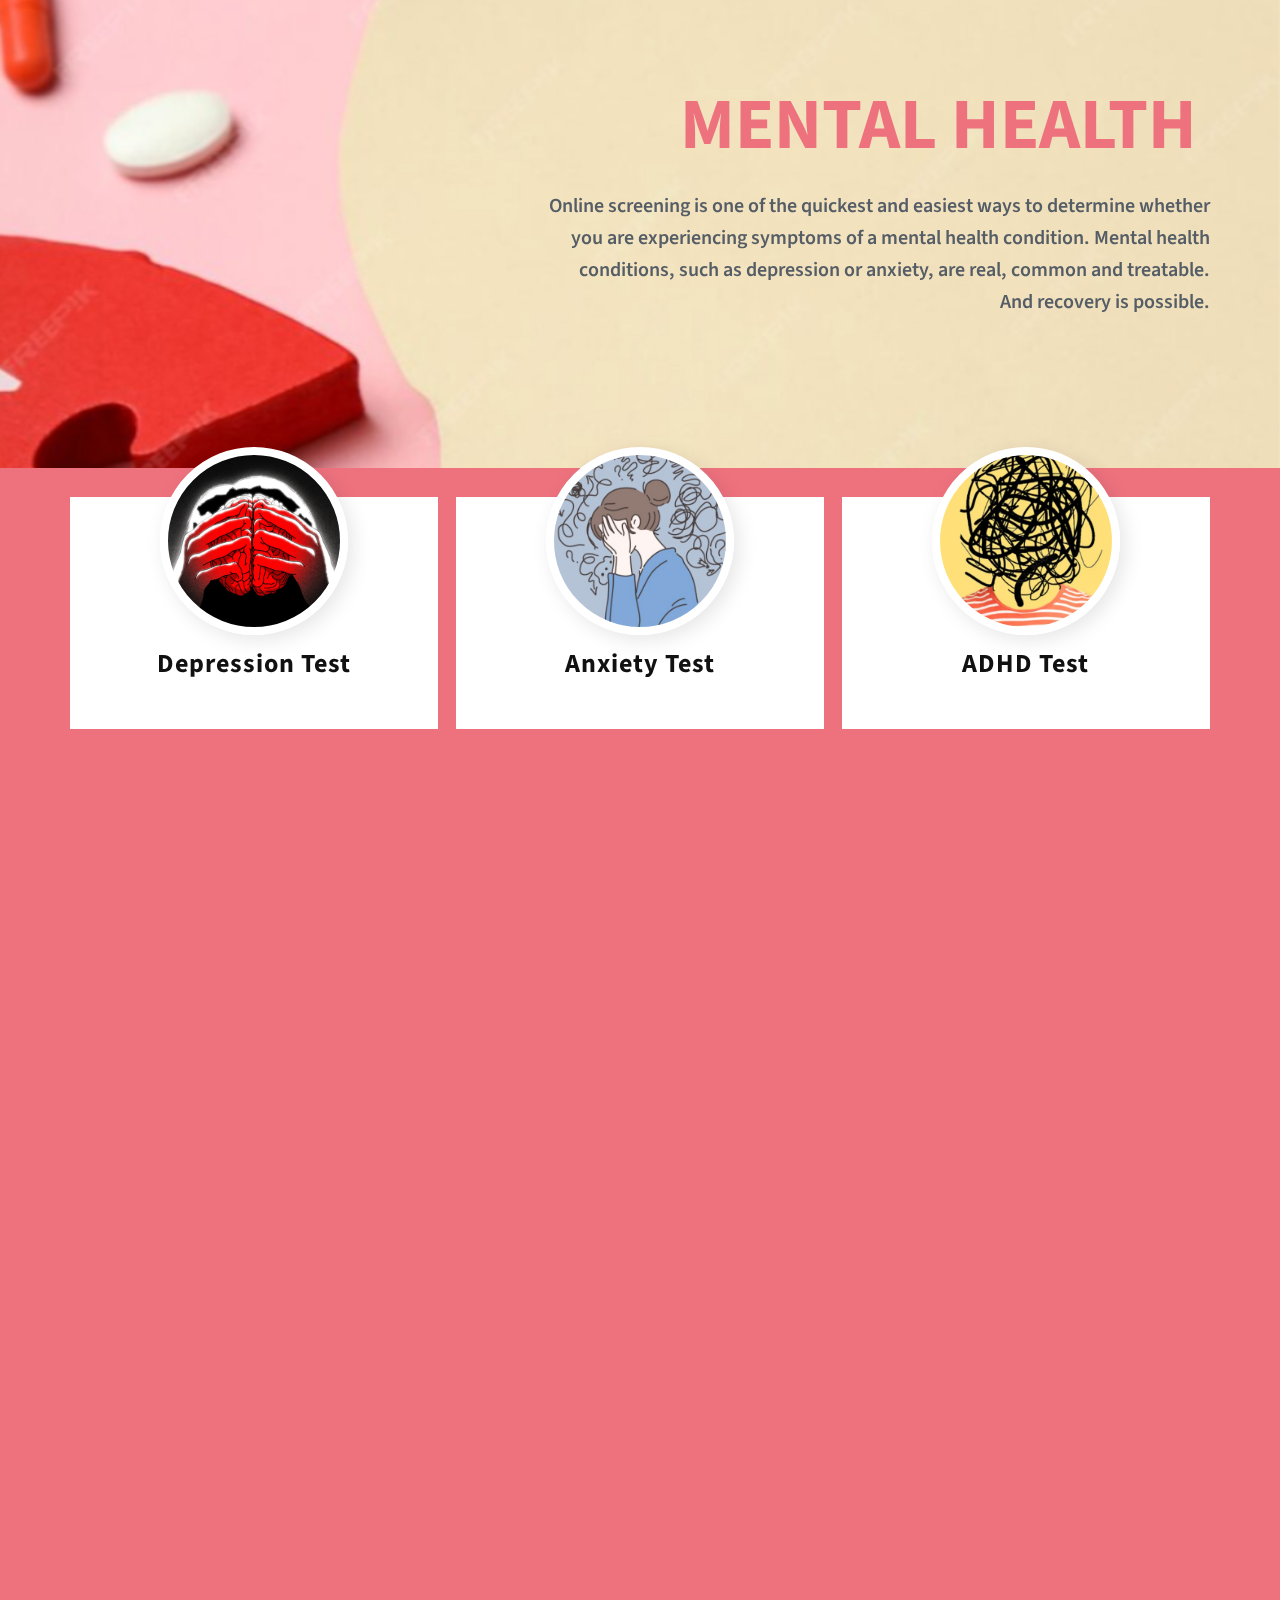
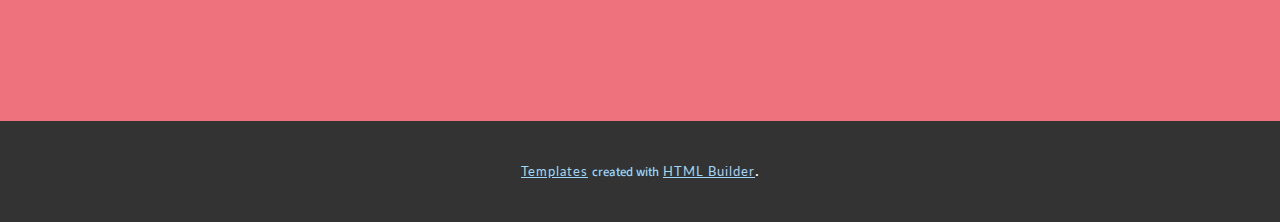
<file: static/assets/index.html>
<!DOCTYPE html>
<html style="font-size: 16px;" lang="en"><head>
    <meta name="viewport" content="width=device-width, initial-scale=1.0">
    <meta charset="utf-8">
    <meta name="keywords" content="Health &amp;amp; Wellness, ​Habits of Super-Healthy People, ​Health &amp;amp; Fitness, ​Wellness Strategies, ​Build Healthy Eating Habits">
    <meta name="description" content="">
    <title>Home</title>
    <link rel="stylesheet" href="nicepage.css" media="screen">
<link rel="stylesheet" href="Home.css" media="screen">
    <script class="u-script" type="text/javascript" src="jquery.js" defer=""></script>
    <script class="u-script" type="text/javascript" src="nicepage.js" defer=""></script>
    <meta name="generator" content="Nicepage 5.21.3, nicepage.com">
    <link id="u-theme-google-font" rel="stylesheet" href="https://fonts.googleapis.com/css?family=Source+Sans+Pro:200,200i,300,300i,400,400i,600,600i,700,700i,900,900i|Lato:100,100i,300,300i,400,400i,700,700i,900,900i">
    <link id="u-page-google-font" rel="stylesheet" href="https://fonts.googleapis.com/css?family=Montserrat:100,100i,200,200i,300,300i,400,400i,500,500i,600,600i,700,700i,800,800i,900,900i">





    <script type="application/ld+json">{
		"@context": "http://schema.org",
		"@type": "Organization",
		"name": ""
}</script>
    <meta name="theme-color" content="#047bcd">
    <meta property="og:title" content="Home">
    <meta property="og:type" content="website">
  <meta data-intl-tel-input-cdn-path="intlTelInput/"></head>
  <body data-home-page="Home.html" data-home-page-title="Home" data-path-to-root="./" data-include-products="false" class="u-body u-xl-mode" data-lang="en">
    <section class="u-align-right u-clearfix u-image u-section-1" id="sec-5025" data-image-width="1014" data-image-height="1512">
      <div class="u-clearfix u-sheet u-sheet-1">
        <h1 class="u-align-right u-text u-text-custom-color-1 u-text-default u-title u-text-1" data-animation-name="customAnimationIn" data-animation-duration="1500">Mental Health&nbsp;<br>
        </h1>
        <p class="u-align-right u-text u-text-palette-5-dark-2 u-text-2" data-animation-name="customAnimationIn" data-animation-duration="1500" data-animation-delay="250"> Online screening is one of the quickest and easiest ways to determine whether you are experiencing symptoms of a mental health condition. Mental health conditions, such as depression or anxiety, are real, common and treatable. And recovery is possible.</p>
        <a href="https://www.cdc.gov/mentalhealth/learn/index.htm#:~:text=Mental%20health%20includes%20our%20emotional,others%2C%20and%20make%20healthy%20choices.&amp;text=Mental%20health%20is%20important%20at,childhood%20and%20adolescence%20through%20adulthood." class="u-active-custom-color-1 u-align-right u-border-none u-btn u-btn-round u-button-style u-custom-color-1 u-hover-black u-radius-50 u-text-active-white u-text-hover-white u-btn-1" data-animation-name="customAnimationIn" data-animation-duration="1500" data-animation-delay="750" target="_blank">learn more</a>
      </div>
    </section>
    <section class="u-align-left u-clearfix u-container-align-center u-custom-color-1 u-section-2" id="carousel_17af">
      <div class="u-clearfix u-sheet u-valign-top u-sheet-1">
        <div class="u-expanded-width u-list u-list-1">
          <div class="u-repeater u-repeater-1">
            <div class="u-align-center u-container-style u-list-item u-repeater-item u-white u-list-item-1" data-animation-name="customAnimationIn" data-animation-duration="1500" data-animation-delay="0">
              <div class="u-container-layout u-similar-container u-container-layout-1">
                <div alt="" class="u-border-8 u-border-white u-image u-image-circle u-image-1" data-image-width="530" data-image-height="470" data-animation-name="customAnimationIn" data-animation-duration="1500" data-animation-delay="500"></div>
                <h4 class="u-align-center u-text u-text-default u-text-1" data-animation-name="customAnimationIn" data-animation-duration="1500" data-animation-delay="500">Depression Test</h4>
              </div>
            </div>
            <div class="u-align-center u-container-align-center-lg u-container-align-center-xl u-container-style u-list-item u-repeater-item u-video-cover u-white u-list-item-2" data-animation-name="customAnimationIn" data-animation-duration="1500" data-animation-delay="0">
              <div class="u-container-layout u-similar-container u-container-layout-2">
                <div alt="" class="u-border-8 u-border-white u-image u-image-circle u-image-2" data-image-width="432" data-image-height="422" data-animation-name="customAnimationIn" data-animation-duration="1500" data-animation-delay="500"></div>
                <h4 class="u-align-center u-text u-text-default u-text-2" data-animation-name="customAnimationIn" data-animation-duration="1500" data-animation-delay="500">Anxiety Test</h4>
              </div>
            </div>
            <div class="u-align-center u-container-style u-list-item u-repeater-item u-video-cover u-white u-list-item-3" data-animation-name="customAnimationIn" data-animation-duration="1500" data-animation-delay="0">
              <div class="u-container-layout u-similar-container u-container-layout-3">
                <div alt="" class="u-border-8 u-border-white u-image u-image-circle u-image-3" data-image-width="458" data-image-height="484" data-animation-name="customAnimationIn" data-animation-duration="1500" data-animation-delay="500"></div>
                <h4 class="u-align-center u-text u-text-default u-text-3" data-animation-name="customAnimationIn" data-animation-duration="1500" data-animation-delay="500">ADHD Test</h4>
              </div>
            </div>
          </div>
        </div>
      </div>
    </section>
    <section class="u-align-center u-clearfix u-container-align-center-lg u-container-align-center-md u-container-align-center-sm u-container-align-center-xl u-container-align-left-xs u-custom-color-1 u-section-3" id="carousel_557a">
      <div class="u-clearfix u-sheet u-sheet-1">
        <h2 class="u-align-center-lg u-align-center-md u-align-center-sm u-align-center-xl u-align-left-xs u-text u-text-1" data-animation-name="customAnimationIn" data-animation-duration="1000">More information about Mental Illness Tests</h2>
        <div class="u-expanded-width u-list u-list-1">
          <div class="u-repeater u-repeater-1">
            <div class="u-align-left u-container-style u-list-item u-repeater-item u-shape-rectangle u-list-item-1" data-animation-name="customAnimationIn" data-animation-duration="1500" data-animation-delay="250" data-animation-direction="Up">
              <div class="u-container-layout u-similar-container u-container-layout-1">
                <h3 class="u-text u-text-body-alt-color u-text-2" data-animation-name="customAnimationIn" data-animation-duration="1500" data-animation-delay="750">01</h3>
                <h5 class="u-custom-font u-font-montserrat u-text u-text-body-alt-color u-text-3" data-animation-name="customAnimationIn" data-animation-duration="1500" data-animation-delay="750">Depression</h5>
                <p class="u-text u-text-body-alt-color u-text-4"> Depression (major depressive disorder) is&nbsp;<b>a common and serious medical illness that negatively affects how you feel, the way you think and how you act</b>. Fortunately, it is also treatable. Depression causes feelings of sadness and/or a loss of interest in activities you once enjoyed.
                </p>
              </div>
            </div>
            <div class="u-align-left u-container-style u-list-item u-repeater-item u-shape-rectangle u-list-item-2" data-animation-name="customAnimationIn" data-animation-duration="1500" data-animation-delay="250" data-animation-direction="Up">
              <div class="u-container-layout u-similar-container u-container-layout-2">
                <h3 class="u-text u-text-body-alt-color u-text-5" data-animation-name="customAnimationIn" data-animation-duration="1500" data-animation-delay="750">02</h3>
                <h5 class="u-custom-font u-font-montserrat u-text u-text-body-alt-color u-text-6" data-animation-name="customAnimationIn" data-animation-duration="1500" data-animation-delay="750">Anxiety</h5>
                <p class="u-text u-text-body-alt-color u-text-7"> Anxiety is&nbsp;<b>a normal reaction to stress</b>. Mild levels of anxiety can be beneficial in some situations. It can alert us to dangers and help us prepare and pay attention. Anxiety disorders differ from normal feelings of nervousness or anxiousness and involve excessive fear or anxiety.
                </p>
              </div>
            </div>
            <div class="u-align-left u-container-style u-list-item u-repeater-item u-shape-rectangle u-list-item-3" data-animation-name="customAnimationIn" data-animation-duration="1500" data-animation-delay="250" data-animation-direction="Up">
              <div class="u-container-layout u-similar-container u-container-layout-3">
                <h3 class="u-text u-text-body-alt-color u-text-8" data-animation-name="customAnimationIn" data-animation-duration="1500" data-animation-delay="750">03</h3>
                <h5 class="u-custom-font u-font-montserrat u-text u-text-body-alt-color u-text-9" data-animation-name="customAnimationIn" data-animation-duration="1500" data-animation-delay="750">ADHD</h5>
                <p class="u-text u-text-body-alt-color u-text-10"> People with ADHD&nbsp;<b>may have trouble paying attention, controlling impulsive behaviors (may act without thinking about what the result will be), or be overly active</b>. Although ADHD can't be cured, it can be successfully managed and some symptoms may improve as the child ages.
                </p>
              </div>
            </div>
          </div>
        </div>
      </div>
    </section>




    <section class="u-backlink u-clearfix u-grey-80">
      <a class="u-link" href="https://nicepage.com/templates" target="_blank">
        <span>Templates</span>
      </a>
      <p class="u-text">
        <span>created with</span>
      </p>
      <a class="u-link" href="https://nicepage.com/html-website-builder" target="_blank">
        <span>HTML Builder</span>
      </a>.
    </section>

</body></html>
</file>
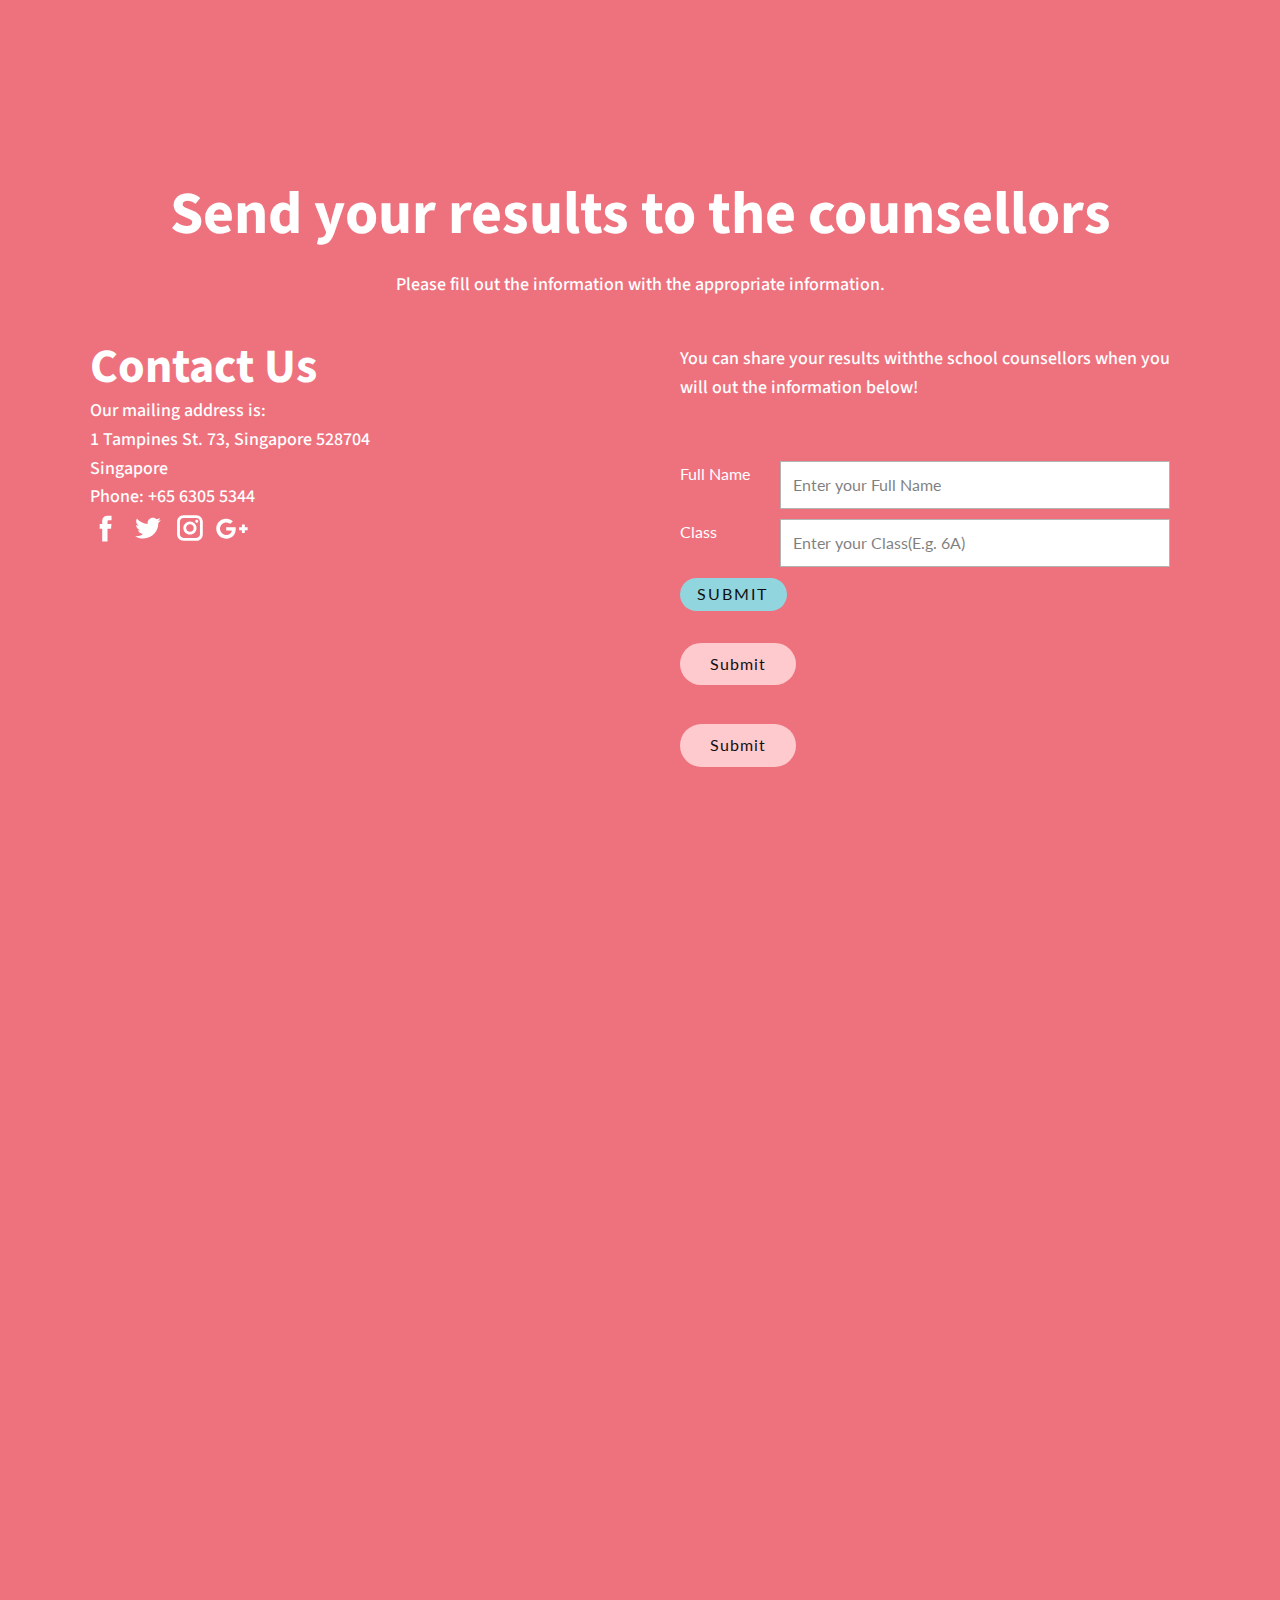
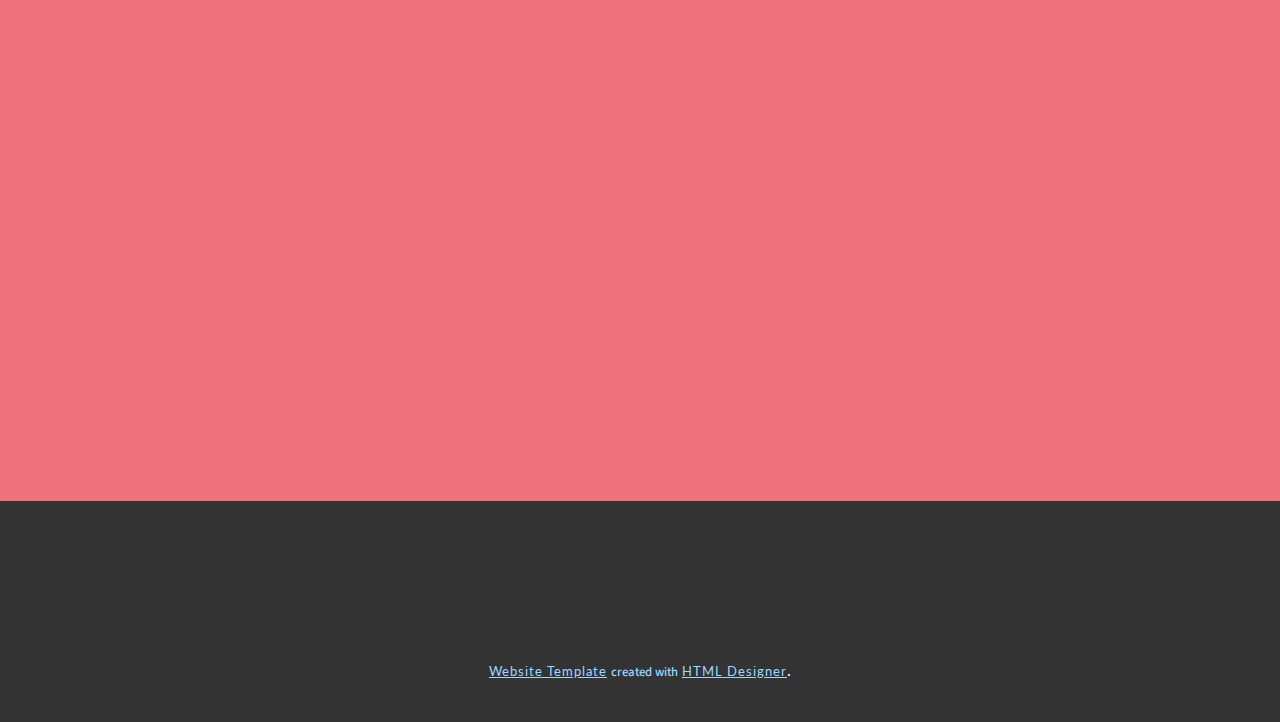
<file: static/assets/email.html>
<!DOCTYPE html>
<html style="font-size: 16px;" lang="en"><head>
    <meta name="viewport" content="width=device-width, initial-scale=1.0">
    <meta charset="utf-8">
    <meta name="keywords" content="Depression Quiz Through UWCSEA">
    <meta name="description" content="">
    <title>email</title>
    <link rel="stylesheet" href="nicepage.css" media="screen">
<link rel="stylesheet" href="email.css" media="screen">
    <script class="u-script" type="text/javascript" src="jquery.js" defer=""></script>
    <script class="u-script" type="text/javascript" src="nicepage.js" defer=""></script>
    <meta name="generator" content="Nicepage 5.21.3, nicepage.com">
    <meta name="referrer" content="origin">
    <link id="u-theme-google-font" rel="stylesheet" href="https://fonts.googleapis.com/css?family=Source+Sans+Pro:200,200i,300,300i,400,400i,600,600i,700,700i,900,900i|Lato:100,100i,300,300i,400,400i,700,700i,900,900i">
    
    
    
    
    
    <script type="application/ld+json">{
		"@context": "http://schema.org",
		"@type": "Organization",
		"name": ""
}</script>
    <meta name="theme-color" content="#047bcd">
    <meta property="og:title" content="email">
    <meta property="og:type" content="website">
  <meta data-intl-tel-input-cdn-path="intlTelInput/"></head>
  <body data-path-to-root="./" data-include-products="false" class="u-body u-xl-mode" data-lang="en"><header class="u-clearfix u-custom-color-1 u-header u-header" id="sec-d062"><div class="u-clearfix u-sheet u-sheet-1"></div></header>
    <section class="u-align-center u-clearfix u-custom-color-1 u-section-1" id="sec-1393">
      <div class="u-clearfix u-sheet u-sheet-1">
        <h1 class="u-text u-text-default u-text-1">Send your results to the counsellors</h1>
        <p class="u-text u-text-body-alt-color u-text-2">Please fill out the information with the ​appropriate&nbsp;information.</p>
      </div>
    </section>
    <section class="u-clearfix u-custom-color-1 u-section-2" id="sec-acf6">
      <div class="u-clearfix u-sheet u-sheet-1">
        <div class="data-layout-selected u-clearfix u-expanded-width u-layout-wrap u-layout-wrap-1">
          <div class="u-layout">
            <div class="u-layout-row">
              <div class="u-size-27-lg u-size-27-md u-size-27-sm u-size-27-xs u-size-30-xl">
                <div class="u-layout-col">
                  <div class="u-container-style u-layout-cell u-left-cell u-size-60 u-layout-cell-1">
                    <div class="u-container-layout u-container-layout-1">
                      <h2 class="u-text u-text-1">Contact Us</h2>
                      <p class="u-text u-text-white u-text-2">Our mailing address is: <br>1 Tampines St. 73, Singapore 528704<br>Singapore<br>Phone: +65 6305 5344
                      </p>
                      <div class="u-social-icons u-spacing-10 u-social-icons-1">
                        <a class="u-social-url" target="_blank" href="https://www.facebook.com/uwcsoutheastasia/" title="Facebook"><span class="u-icon u-icon-circle u-social-facebook u-social-icon u-icon-1">
                        <svg class="u-svg-link" preserveAspectRatio="xMidYMin slice" viewBox="0 0 112.2 112.2" style="width: 32px;"><use xmlns:xlink="http://www.w3.org/1999/xlink" xlink:href="#svg-511d"></use></svg>
                        <svg x="0px" y="0px" viewBox="0 0 112.2 112.2" enable-background="new 0 0 112.2 112.2" xml:space="preserve" id="svg-511d" class="u-svg-content"><path d="M75.5,28.8H65.4c-1.5,0-4,0.9-4,4.3v9.4h13.9l-1.5,15.8H61.4v45.1H42.8V58.3h-8.8V42.4h8.8V32.2 c0-7.4,3.4-18.8,18.8-18.8h13.8v15.4H75.5z"></path></svg>
                      </span>
                        </a>
                        <a class="u-social-url" target="_blank" href="https://twitter.com/UWCSEA/status/1452568205642326017" title="Twitter"><span class="u-icon u-icon-circle u-social-icon u-social-twitter u-icon-2">
                        <svg class="u-svg-link" preserveAspectRatio="xMidYMin slice" viewBox="0 0 112.2 112.2" style="width: 32px;"><use xmlns:xlink="http://www.w3.org/1999/xlink" xlink:href="#svg-f3a7"></use></svg>
                        <svg x="0px" y="0px" viewBox="0 0 112.2 112.2" enable-background="new 0 0 112.2 112.2" xml:space="preserve" id="svg-f3a7" class="u-svg-content"><path d="M92.2,38.2c0,0.8,0,1.6,0,2.3c0,24.3-18.6,52.4-52.6,52.4c-10.6,0.1-20.2-2.9-28.5-8.2 c1.4,0.2,2.9,0.2,4.4,0.2c8.7,0,16.7-2.9,23-7.9c-8.1-0.2-14.9-5.5-17.3-12.8c1.1,0.2,2.4,0.2,3.4,0.2c1.6,0,3.3-0.2,4.8-0.7 c-8.4-1.6-14.9-9.2-14.9-18c0-0.2,0-0.2,0-0.2c2.5,1.4,5.4,2.2,8.4,2.3c-5-3.3-8.3-8.9-8.3-15.4c0-3.4,1-6.5,2.5-9.2 c9.1,11.1,22.7,18.5,38,19.2c-0.2-1.4-0.4-2.8-0.4-4.3c0.1-10,8.3-18.2,18.5-18.2c5.4,0,10.1,2.2,13.5,5.7c4.3-0.8,8.1-2.3,11.7-4.5 c-1.4,4.3-4.3,7.9-8.1,10.1c3.7-0.4,7.3-1.4,10.6-2.9C98.9,32.3,95.7,35.5,92.2,38.2z"></path></svg>
                      </span>
                        </a>
                        <a class="u-social-url" target="_blank" href="https://www.instagram.com/uwcsea_east/" title="Instagram"><span class="u-icon u-icon-circle u-social-icon u-social-instagram u-icon-3">
                        <svg class="u-svg-link" preserveAspectRatio="xMidYMin slice" viewBox="0 0 112.2 112.2" style="width: 32px;"><use xmlns:xlink="http://www.w3.org/1999/xlink" xlink:href="#svg-9be7"></use></svg>
                        <svg x="0px" y="0px" viewBox="0 0 112.2 112.2" enable-background="new 0 0 112.2 112.2" xml:space="preserve" id="svg-9be7" class="u-svg-content"><path d="M55.9,32.9c-12.8,0-23.2,10.4-23.2,23.2s10.4,23.2,23.2,23.2s23.2-10.4,23.2-23.2S68.7,32.9,55.9,32.9z M55.9,69.4c-7.4,0-13.3-6-13.3-13.3c-0.1-7.4,6-13.3,13.3-13.3s13.3,6,13.3,13.3C69.3,63.5,63.3,69.4,55.9,69.4z"></path><path d="M79.7,26.8c-3,0-5.4,2.5-5.4,5.4s2.5,5.4,5.4,5.4c3,0,5.4-2.5,5.4-5.4S82.7,26.8,79.7,26.8z"></path><path d="M78.2,11H33.5C21,11,10.8,21.3,10.8,33.7v44.7c0,12.6,10.2,22.8,22.7,22.8h44.7c12.6,0,22.7-10.2,22.7-22.7 V33.7C100.8,21.1,90.6,11,78.2,11z M91,78.4c0,7.1-5.8,12.8-12.8,12.8H33.5c-7.1,0-12.8-5.8-12.8-12.8V33.7 c0-7.1,5.8-12.8,12.8-12.8h44.7c7.1,0,12.8,5.8,12.8,12.8V78.4z"></path></svg>
                      </span>
                        </a>
                        <a class="u-social-url" target="_blank" href="https://www.uwcsea.edu.sg/" title="Google"><span class="u-icon u-icon-circle u-social-google u-social-icon u-icon-4">
                        <svg class="u-svg-link" preserveAspectRatio="xMidYMin slice" viewBox="0 0 112.2 112.2" style="width: 32px;"><use xmlns:xlink="http://www.w3.org/1999/xlink" xlink:href="#svg-85ef"></use></svg>
                        <svg x="0px" y="0px" viewBox="0 0 112.2 112.2" enable-background="new 0 0 112.2 112.2" xml:space="preserve" id="svg-85ef" class="u-svg-content"><path d="M62.2,81.6c-8.6,11.2-24.6,14.4-37.6,10C10.9,87,0.8,73.2,1,58.5c-0.8-18,15.2-34.6,33.1-34.9 c9.2-0.8,18.2,2.7,25,8.6c-2.9,3.1-5.7,6.2-8.9,9.2c-6.2-3.8-13.5-6.5-20.6-4C18.1,40.7,11,54.2,15.4,65.6 c3.5,11.8,17.8,18.3,29.2,13.2c5.8-2.1,9.7-7.4,11.3-13.2c-6.6-0.1-13.2,0-20.1-0.3c0-3.9,0-7.9,0-11.9c11.2,0,22.2,0,33.3,0 C69.9,63.4,68.3,73.9,62.2,81.6z M110.9,63.7c-3.4,0-6.6,0-10,0c0,3.4,0,6.6,0,10c-3.4,0-6.6,0-10,0c0-3.4,0-6.6,0-10 c-3.4,0-6.6,0-10,0c0-3.4,0-6.6,0-10c3.4,0,6.6,0,10,0c0-3.4,0-6.6,0.1-10c3.4,0,6.6,0,10,0c0,3.4,0,6.6,0,10c3.4,0,6.6,0,10,0 C110.9,56.9,110.9,60.3,110.9,63.7z"></path></svg>
                      </span>
                        </a>
                      </div>
                    </div>
                  </div>
                </div>
              </div>
              <div class="u-size-30-xl u-size-33-lg u-size-33-md u-size-33-sm u-size-33-xs">
                <div class="u-layout-col">
                  <div class="u-container-style u-layout-cell u-right-cell u-size-30 u-layout-cell-2">
                    <div class="u-container-layout u-valign-top u-container-layout-2">
                      <p class="u-text u-text-body-alt-color u-text-default u-text-3">You can share your results withthe school counsellors when you will out the information below!</p>
                    </div>
                  </div>
                  <div class="u-container-style u-layout-cell u-right-cell u-size-30 u-layout-cell-3">
                    <div class="u-container-layout u-valign-top u-container-layout-3">
                      <div class="u-form u-form-1">
                        <form action="https://forms.nicepagesrv.com/v2/form/process" class="u-clearfix u-form-spacing-10 u-form-vertical u-inner-form" style="padding: 10px" source="email" name="form-4">
                          <div class="u-form-group u-form-name u-label-left">
                            <label for="name-e2a4" class="u-label">Full Name</label>
                            <input type="text" placeholder="Enter your Full Name" id="name-e2a4" name="name" class="u-input u-input-rectangle" required="">
                          </div>
                          <div class="u-form-email u-form-group u-label-left">
                            <label for="email-e2a4" class="u-label">Class</label>
                            <input type="email" placeholder="Enter your Class(E.g. 6A)" id="email-e2a4" name="class" class="u-input u-input-rectangle" required="">
                          </div>
                          <div class="u-form-group u-form-submit">
                            <a href="#" class="u-btn u-btn-round u-btn-submit u-button-style u-palette-2-base u-radius-50 u-btn-1">Submit</a>
                            <input type="submit" value="submit" class="u-form-control-hidden">
                          </div>
                          <div class="u-form-send-message u-form-send-success"> Thank you! Your message has been sent. </div>
                          <div class="u-form-send-error u-form-send-message"> Unable to send your message. Please fix errors then try again. </div>
                          <input type="hidden" value="" name="recaptchaResponse">
                          <input type="hidden" name="formServices" value="96a41314-0f98-afc7-b192-11d5f9cfea0e">
                        </form>
                      </div>
                      <div class="u-expanded-width u-form u-form-2">
                        <form action="https://forms.nicepagesrv.com/v2/form/process" class="u-clearfix u-form-spacing-17 u-form-vertical u-inner-form" source="email" name="form" style="padding: 10px;">
                          <div class="u-align-left u-form-group u-form-submit">
                            <a href="#" class="u-border-none u-btn u-btn-round u-btn-submit u-button-style u-custom-color-2 u-radius-50 u-btn-2">Submit</a>
                            <input type="submit" value="submit" class="u-form-control-hidden">
                          </div>
                          <div class="u-form-send-message u-form-send-success"> Thank you! Your message has been sent. </div>
                          <div class="u-form-send-error u-form-send-message"> Unable to send your message. Please fix errors then try again. </div>
                          <input type="hidden" value="" name="recaptchaResponse">
                          <input type="hidden" name="formServices" value="96a41314-0f98-afc7-b192-11d5f9cfea0e">
                        </form>
                      </div>
                      <div class="u-expanded-width u-form u-form-3">
                        <form action="https://forms.nicepagesrv.com/v2/form/process" class="u-clearfix u-form-spacing-17 u-form-vertical u-inner-form" source="email" name="form" style="padding: 10px;">
                          <div class="u-align-left u-form-group u-form-submit">
                            <a href="#" class="u-border-none u-btn u-btn-round u-btn-submit u-button-style u-custom-color-2 u-radius-50 u-btn-3">Submit</a>
                            <input type="submit" value="submit" class="u-form-control-hidden">
                          </div>
                          <div class="u-form-send-message u-form-send-success"> Thank you! Your message has been sent. </div>
                          <div class="u-form-send-error u-form-send-message"> Unable to send your message. Please fix errors then try again. </div>
                          <input type="hidden" value="" name="recaptchaResponse">
                          <input type="hidden" name="formServices" value="96a41314-0f98-afc7-b192-11d5f9cfea0e">
                        </form>
                      </div>
                    </div>
                  </div>
                </div>
              </div>
            </div>
          </div>
        </div>
      </div>
    </section>
    <section class="u-clearfix u-custom-color-1 u-section-3" id="sec-a625">
      <div class="u-clearfix u-sheet u-sheet-1"></div>
    </section>
    
    
    
    <footer class="u-align-center u-clearfix u-footer u-grey-80 u-footer" id="sec-88ec"><div class="u-clearfix u-sheet u-sheet-1"></div></footer>
    <section class="u-backlink u-clearfix u-grey-80">
      <a class="u-link" href="https://nicepage.com/website-templates" target="_blank">
        <span>Website Template</span>
      </a>
      <p class="u-text">
        <span>created with</span>
      </p>
      <a class="u-link" href="https://nicepage.com/html-website-builder" target="_blank">
        <span>HTML Designer</span>
      </a>. 
    </section>
  
</body></html>
</file>
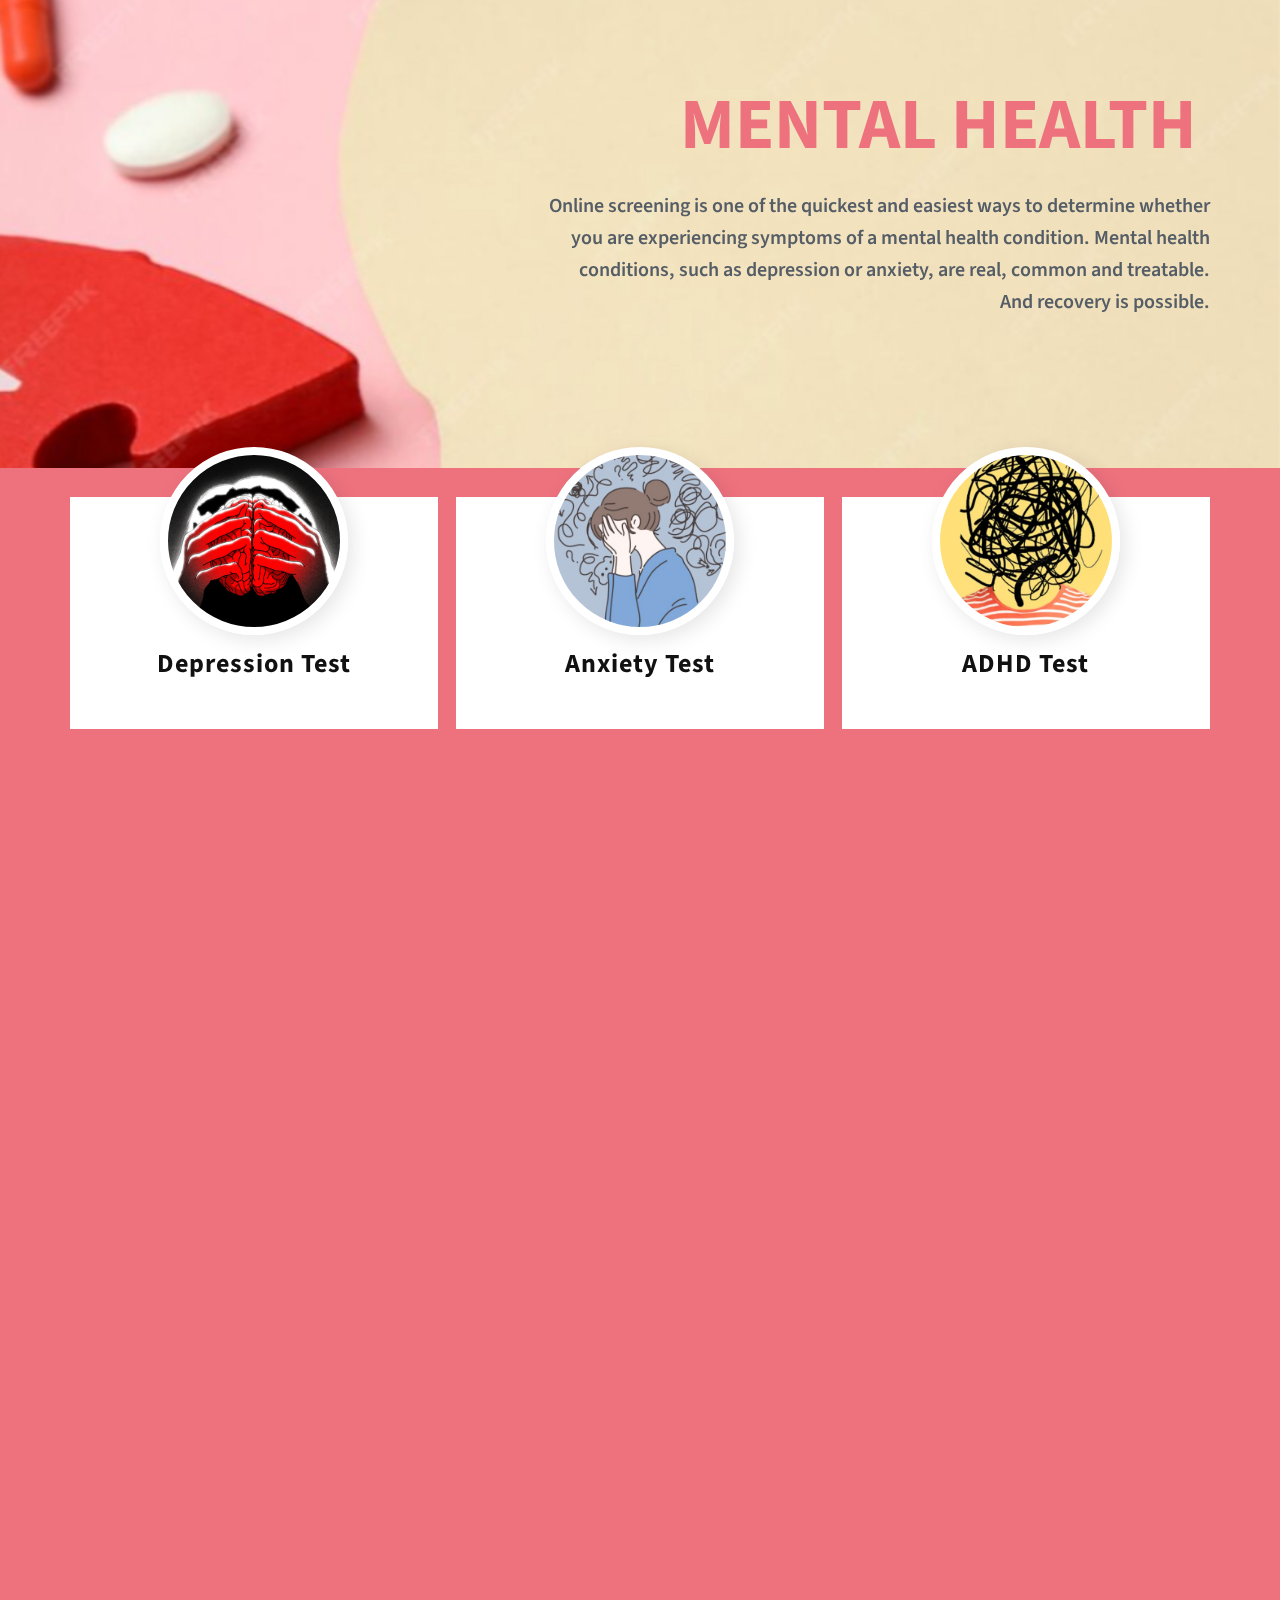
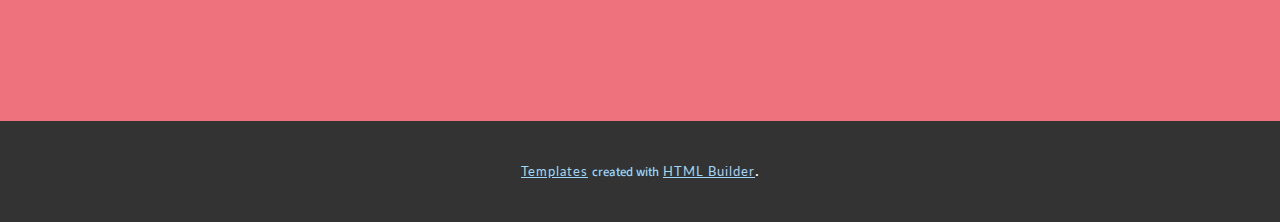
<file: static/assets/Home.html>
<!DOCTYPE html>
<html style="font-size: 16px;" lang="en"><head>
    <meta name="viewport" content="width=device-width, initial-scale=1.0">
    <meta charset="utf-8">
    <meta name="keywords" content="Health &amp;amp; Wellness, ​Habits of Super-Healthy People, ​Health &amp;amp; Fitness, ​Wellness Strategies, ​Build Healthy Eating Habits">
    <meta name="description" content="">
    <title>Home</title>
    <link rel="stylesheet" href="nicepage.css" media="screen">
<link rel="stylesheet" href="Home.css" media="screen">
    <script class="u-script" type="text/javascript" src="jquery.js" defer=""></script>
    <script class="u-script" type="text/javascript" src="nicepage.js" defer=""></script>
    <meta name="generator" content="Nicepage 5.21.3, nicepage.com">
    <link id="u-theme-google-font" rel="stylesheet" href="https://fonts.googleapis.com/css?family=Source+Sans+Pro:200,200i,300,300i,400,400i,600,600i,700,700i,900,900i|Lato:100,100i,300,300i,400,400i,700,700i,900,900i">
    <link id="u-page-google-font" rel="stylesheet" href="https://fonts.googleapis.com/css?family=Montserrat:100,100i,200,200i,300,300i,400,400i,500,500i,600,600i,700,700i,800,800i,900,900i">





    <script type="application/ld+json">{
		"@context": "http://schema.org",
		"@type": "Organization",
		"name": ""
}</script>
    <meta name="theme-color" content="#047bcd">
    <meta property="og:title" content="Home">
    <meta property="og:type" content="website">
  <meta data-intl-tel-input-cdn-path="intlTelInput/"></head>
  <body data-path-to-root="./" data-include-products="false" class="u-body u-xl-mode" data-lang="en">
    <section class="u-align-right u-clearfix u-image u-section-1" id="sec-5025" data-image-width="1014" data-image-height="1512">
      <div class="u-clearfix u-sheet u-sheet-1">
        <h1 class="u-align-right u-text u-text-custom-color-1 u-text-default u-title u-text-1" data-animation-name="customAnimationIn" data-animation-duration="1500">Mental Health&nbsp;<br>
        </h1>
        <p class="u-align-right u-text u-text-palette-5-dark-2 u-text-2" data-animation-name="customAnimationIn" data-animation-duration="1500" data-animation-delay="250"> Online screening is one of the quickest and easiest ways to determine whether you are experiencing symptoms of a mental health condition. Mental health conditions, such as depression or anxiety, are real, common and treatable. And recovery is possible.</p>
        <a href="https://www.cdc.gov/mentalhealth/learn/index.htm#:~:text=Mental%20health%20includes%20our%20emotional,others%2C%20and%20make%20healthy%20choices.&amp;text=Mental%20health%20is%20important%20at,childhood%20and%20adolescence%20through%20adulthood." class="u-active-custom-color-1 u-align-right u-border-none u-btn u-btn-round u-button-style u-custom-color-1 u-hover-black u-radius-50 u-text-active-white u-text-hover-white u-btn-1" data-animation-name="customAnimationIn" data-animation-duration="1500" data-animation-delay="750" target="_blank">learn more</a>
      </div>
    </section>
    <section class="u-align-left u-clearfix u-container-align-center u-custom-color-1 u-section-2" id="carousel_17af">
      <div class="u-clearfix u-sheet u-valign-top u-sheet-1">
        <div class="u-expanded-width u-list u-list-1">
          <div class="u-repeater u-repeater-1">
            <div class="u-align-center u-container-style u-list-item u-repeater-item u-white u-list-item-1" data-animation-name="customAnimationIn" data-animation-duration="1500" data-animation-delay="0">
              <div class="u-container-layout u-similar-container u-container-layout-1">
                <div alt="" class="u-border-8 u-border-white u-image u-image-circle u-image-1" data-image-width="530" data-image-height="470" data-animation-name="customAnimationIn" data-animation-duration="1500" data-animation-delay="500"></div>
                <h4 class="u-align-center u-text u-text-default u-text-1" data-animation-name="customAnimationIn" data-animation-duration="1500" data-animation-delay="500">Depression Test</h4>
              </div>
            </div>
            <div class="u-align-center u-container-align-center-lg u-container-align-center-xl u-container-style u-list-item u-repeater-item u-video-cover u-white u-list-item-2" data-animation-name="customAnimationIn" data-animation-duration="1500" data-animation-delay="0">
              <div class="u-container-layout u-similar-container u-container-layout-2">
                <div alt="" class="u-border-8 u-border-white u-image u-image-circle u-image-2" data-image-width="432" data-image-height="422" data-animation-name="customAnimationIn" data-animation-duration="1500" data-animation-delay="500"></div>
                <h4 class="u-align-center u-text u-text-default u-text-2" data-animation-name="customAnimationIn" data-animation-duration="1500" data-animation-delay="500">Anxiety Test</h4>
              </div>
            </div>
            <div class="u-align-center u-container-style u-list-item u-repeater-item u-video-cover u-white u-list-item-3" data-animation-name="customAnimationIn" data-animation-duration="1500" data-animation-delay="0">
              <div class="u-container-layout u-similar-container u-container-layout-3">
                <div alt="" class="u-border-8 u-border-white u-image u-image-circle u-image-3" data-image-width="458" data-image-height="484" data-animation-name="customAnimationIn" data-animation-duration="1500" data-animation-delay="500"></div>
                <h4 class="u-align-center u-text u-text-default u-text-3" data-animation-name="customAnimationIn" data-animation-duration="1500" data-animation-delay="500">ADHD Test</h4>
              </div>
            </div>
          </div>
        </div>
      </div>
    </section>
    <section class="u-align-center u-clearfix u-container-align-center-lg u-container-align-center-md u-container-align-center-sm u-container-align-center-xl u-container-align-left-xs u-custom-color-1 u-section-3" id="carousel_557a">
      <div class="u-clearfix u-sheet u-sheet-1">
        <h2 class="u-align-center-lg u-align-center-md u-align-center-sm u-align-center-xl u-align-left-xs u-text u-text-1" data-animation-name="customAnimationIn" data-animation-duration="1000">More information about Mental Illness Tests</h2>
        <div class="u-expanded-width u-list u-list-1">
          <div class="u-repeater u-repeater-1">
            <div class="u-align-left u-container-style u-list-item u-repeater-item u-shape-rectangle u-list-item-1" data-animation-name="customAnimationIn" data-animation-duration="1500" data-animation-delay="250" data-animation-direction="Up">
              <div class="u-container-layout u-similar-container u-container-layout-1">
                <h3 class="u-text u-text-body-alt-color u-text-2" data-animation-name="customAnimationIn" data-animation-duration="1500" data-animation-delay="750">01</h3>
                <h5 class="u-custom-font u-font-montserrat u-text u-text-body-alt-color u-text-3" data-animation-name="customAnimationIn" data-animation-duration="1500" data-animation-delay="750">Depression</h5>
                <p class="u-text u-text-body-alt-color u-text-4"> Depression (major depressive disorder) is&nbsp;<b>a common and serious medical illness that negatively affects how you feel, the way you think and how you act</b>. Fortunately, it is also treatable. Depression causes feelings of sadness and/or a loss of interest in activities you once enjoyed.
                </p>
              </div>
            </div>
            <div class="u-align-left u-container-style u-list-item u-repeater-item u-shape-rectangle u-list-item-2" data-animation-name="customAnimationIn" data-animation-duration="1500" data-animation-delay="250" data-animation-direction="Up">
              <div class="u-container-layout u-similar-container u-container-layout-2">
                <h3 class="u-text u-text-body-alt-color u-text-5" data-animation-name="customAnimationIn" data-animation-duration="1500" data-animation-delay="750">02</h3>
                <h5 class="u-custom-font u-font-montserrat u-text u-text-body-alt-color u-text-6" data-animation-name="customAnimationIn" data-animation-duration="1500" data-animation-delay="750">Anxiety</h5>
                <p class="u-text u-text-body-alt-color u-text-7"> Anxiety is&nbsp;<b>a normal reaction to stress</b>. Mild levels of anxiety can be beneficial in some situations. It can alert us to dangers and help us prepare and pay attention. Anxiety disorders differ from normal feelings of nervousness or anxiousness and involve excessive fear or anxiety.
                </p>
              </div>
            </div>
            <div class="u-align-left u-container-style u-list-item u-repeater-item u-shape-rectangle u-list-item-3" data-animation-name="customAnimationIn" data-animation-duration="1500" data-animation-delay="250" data-animation-direction="Up">
              <div class="u-container-layout u-similar-container u-container-layout-3">
                <h3 class="u-text u-text-body-alt-color u-text-8" data-animation-name="customAnimationIn" data-animation-duration="1500" data-animation-delay="750">03</h3>
                <h5 class="u-custom-font u-font-montserrat u-text u-text-body-alt-color u-text-9" data-animation-name="customAnimationIn" data-animation-duration="1500" data-animation-delay="750">ADHD</h5>
                <p class="u-text u-text-body-alt-color u-text-10"> People with ADHD&nbsp;<b>may have trouble paying attention, controlling impulsive behaviors (may act without thinking about what the result will be), or be overly active</b>. Although ADHD can't be cured, it can be successfully managed and some symptoms may improve as the child ages.
                </p>
              </div>
            </div>
          </div>
        </div>
      </div>
    </section>




    <section class="u-backlink u-clearfix u-grey-80">
      <a class="u-link" href="https://nicepage.com/templates" target="_blank">
        <span>Templates</span>
      </a>
      <p class="u-text">
        <span>created with</span>
      </p>
      <a class="u-link" href="https://nicepage.com/html-website-builder" target="_blank">
        <span>HTML Builder</span>
      </a>.
    </section>

</body></html>
</file>
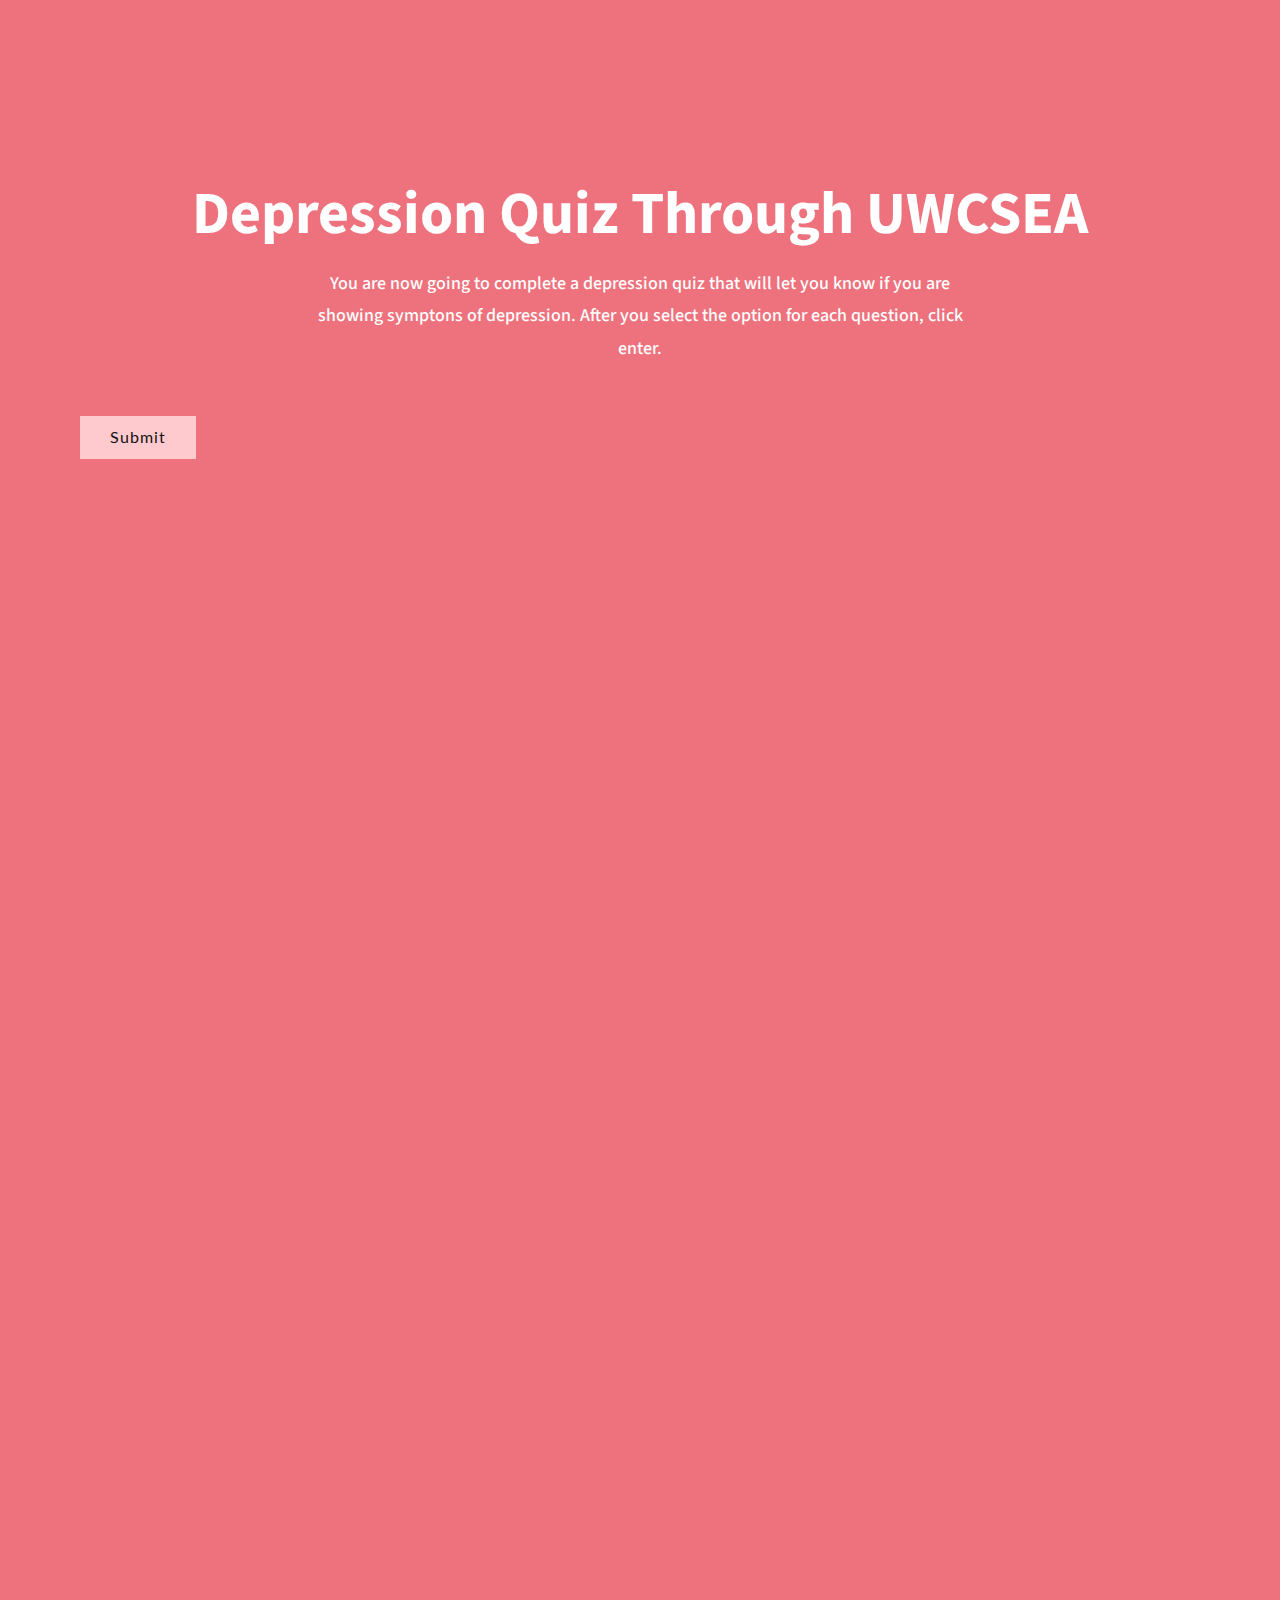
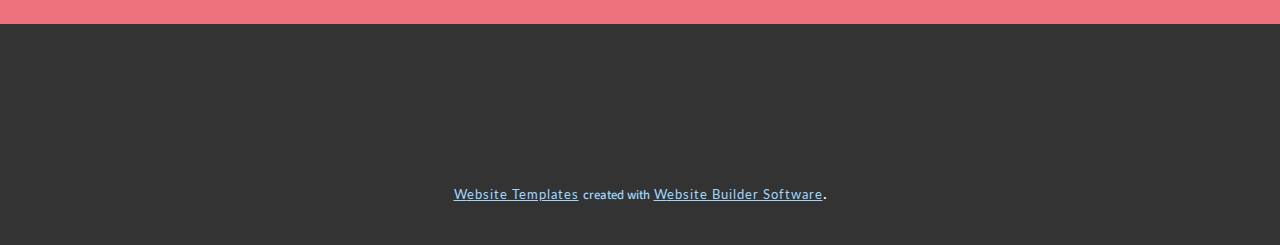
<file: static/assets/quiz(uwc).html>
<!DOCTYPE html>
<html style="font-size: 16px;" lang="en"><head>
    <meta name="viewport" content="width=device-width, initial-scale=1.0">
    <meta charset="utf-8">
    <meta name="keywords" content="Depression Quiz Through UWCSEA">
    <meta name="description" content="">
    <title>quiz(uwc)</title>
    <link rel="stylesheet" href="nicepage.css" media="screen">
<link rel="stylesheet" href="quiz(uwc).css" media="screen">
    <script class="u-script" type="text/javascript" src="jquery.js" defer=""></script>
    <script class="u-script" type="text/javascript" src="nicepage.js" defer=""></script>
    <meta name="generator" content="Nicepage 5.21.3, nicepage.com">
    <meta name="referrer" content="origin">
    <link id="u-theme-google-font" rel="stylesheet" href="https://fonts.googleapis.com/css?family=Source+Sans+Pro:200,200i,300,300i,400,400i,600,600i,700,700i,900,900i|Lato:100,100i,300,300i,400,400i,700,700i,900,900i">
    
    
    
    
    <script type="application/ld+json">{
		"@context": "http://schema.org",
		"@type": "Organization",
		"name": ""
}</script>
    <meta name="theme-color" content="#047bcd">
    <meta property="og:title" content="quiz(uwc)">
    <meta property="og:type" content="website">
  <meta data-intl-tel-input-cdn-path="intlTelInput/"></head>
  <body data-path-to-root="./" data-include-products="false" class="u-body u-xl-mode" data-lang="en"><header class="u-clearfix u-custom-color-1 u-header u-header" id="sec-d062"><div class="u-clearfix u-sheet u-sheet-1"></div></header>
    <section class="u-align-center u-clearfix u-custom-color-1 u-section-1" id="sec-1393">
      <div class="u-clearfix u-sheet u-sheet-1">
        <h1 class="u-text u-text-default u-text-1">Depression Quiz Through UWCSEA</h1>
        <p class="u-text u-text-body-alt-color u-text-2">You are now going to complete a depression quiz that will let you know if you are showing symptons of depression. After you select the option for each question, click enter.</p>
      </div>
    </section>
    <section class="u-clearfix u-custom-color-1 u-section-2" id="sec-a625">
      <div class="u-clearfix u-sheet u-sheet-1">
        <div class="u-expanded-width u-form u-form-1">
          <form action="https://forms.nicepagesrv.com/v2/form/process" class="u-clearfix u-form-spacing-17 u-form-vertical u-inner-form" source="email" name="form" style="padding: 10px;">
            <div class="u-align-left u-form-group u-form-submit">
              <a href="#" class="u-border-none u-btn u-btn-submit u-button-style u-custom-color-2 u-btn-1">Submit</a>
              <input type="submit" value="submit" class="u-form-control-hidden">
            </div>
            <div class="u-form-send-message u-form-send-success"> Thank you! Your message has been sent. </div>
            <div class="u-form-send-error u-form-send-message"> Unable to send your message. Please fix errors then try again. </div>
            <input type="hidden" value="" name="recaptchaResponse">
            <input type="hidden" name="formServices" value="96a41314-0f98-afc7-b192-11d5f9cfea0e">
          </form>
        </div>
      </div>
    </section>
    
    
    
    <footer class="u-align-center u-clearfix u-footer u-grey-80 u-footer" id="sec-88ec"><div class="u-clearfix u-sheet u-sheet-1"></div></footer>
    <section class="u-backlink u-clearfix u-grey-80">
      <a class="u-link" href="https://nicepage.com/website-templates" target="_blank">
        <span>Website Templates</span>
      </a>
      <p class="u-text">
        <span>created with</span>
      </p>
      <a class="u-link" href="" target="_blank">
        <span>Website Builder Software</span>
      </a>. 
    </section>
  
</body></html>
</file>
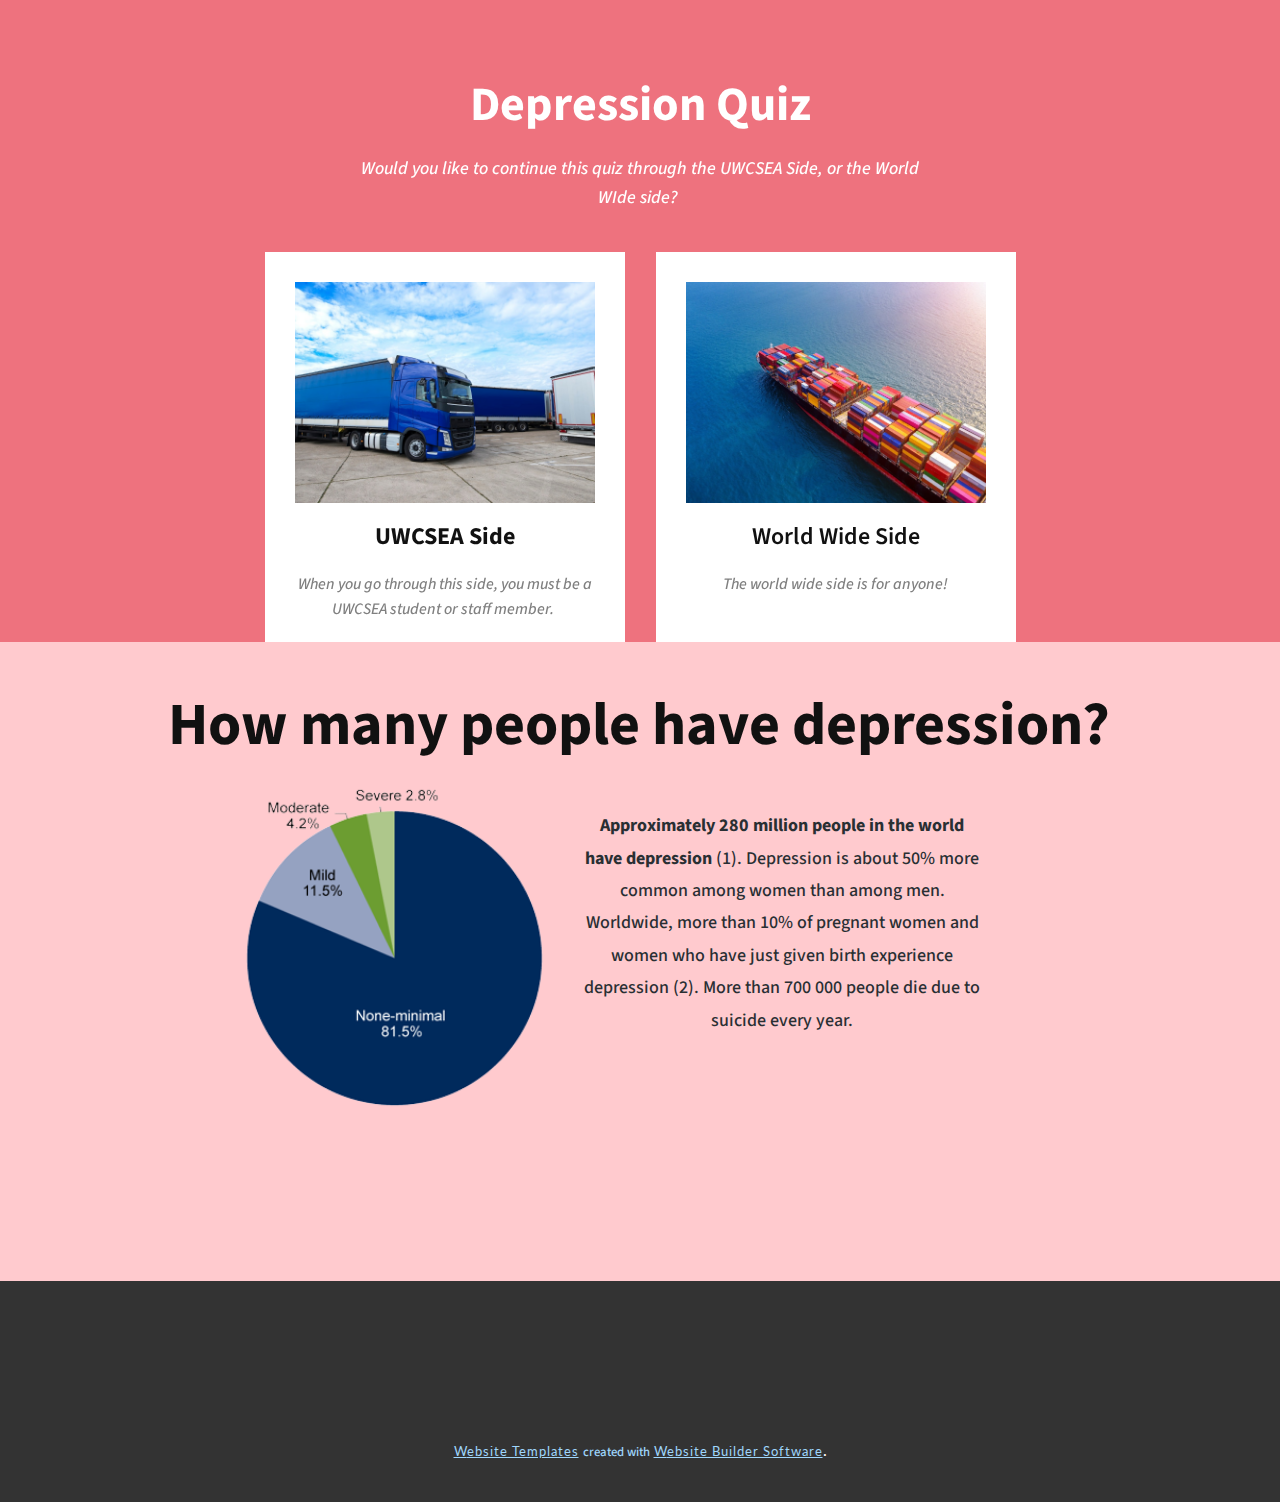
<file: static/assets/UWC-or-WW.html>
<!DOCTYPE html>
<html style="font-size: 16px;" lang="en"><head>
    <meta name="viewport" content="width=device-width, initial-scale=1.0">
    <meta charset="utf-8">
    <meta name="keywords" content="Depression Quiz, How many people have depression?">
    <meta name="description" content="">
    <title>UWC or WW</title>
    <link rel="stylesheet" href="nicepage.css" media="screen">
<link rel="stylesheet" href="UWC-or-WW.css" media="screen">
    <script class="u-script" type="text/javascript" src="jquery.js" defer=""></script>
    <script class="u-script" type="text/javascript" src="nicepage.js" defer=""></script>
    <meta name="generator" content="Nicepage 5.21.3, nicepage.com">
    <link id="u-theme-google-font" rel="stylesheet" href="https://fonts.googleapis.com/css?family=Source+Sans+Pro:200,200i,300,300i,400,400i,600,600i,700,700i,900,900i|Lato:100,100i,300,300i,400,400i,700,700i,900,900i">
    
    
    
    
    <script type="application/ld+json">{
		"@context": "http://schema.org",
		"@type": "Organization",
		"name": ""
}</script>
    <meta name="theme-color" content="#047bcd">
    <meta property="og:title" content="UWC or WW">
    <meta property="og:type" content="website">
  <meta data-intl-tel-input-cdn-path="intlTelInput/"></head>
  <body data-path-to-root="./" data-include-products="false" class="u-body u-xl-mode" data-lang="en">
    <section class="u-align-center u-clearfix u-container-align-center-lg u-container-align-center-md u-container-align-center-xl u-container-align-center-xs u-custom-color-1 u-section-1" id="carousel_2d58">
      <div class="u-custom-color-1 u-expanded-width u-shape u-shape-rectangle u-shape-1"></div>
      <h2 class="u-align-center u-text u-text-body-alt-color u-text-default-lg u-text-default-md u-text-default-xl u-text-1" data-animation-name="customAnimationIn" data-animation-duration="1500">Depression Quiz</h2>
      <p class="u-align-center u-text u-text-body-alt-color u-text-2" data-animation-name="customAnimationIn" data-animation-duration="1500" data-animation-delay="250">Would you like to continue this quiz through the UWCSEA Side, or the World WIde side?&nbsp;</p>
      <div class="u-list u-list-1">
        <div class="u-repeater u-repeater-1">
          <div class="u-align-center u-container-style u-list-item u-repeater-item u-video-cover u-white u-list-item-1" data-animation-name="customAnimationIn" data-animation-duration="1500" data-animation-delay="500">
            <div class="u-container-layout u-similar-container u-valign-top u-container-layout-1">
              <img src="images/truck-vehicle-with-trailers-back.jpg" alt="" class="u-expanded-width u-image u-image-default u-image-1" data-image-width="1380" data-image-height="920">
              <h3 class="u-text u-text-3">UWCSEA Side</h3>
              <p class="u-text u-text-grey-50 u-text-4">When you go through this side, you must be a UWCSEA student or staff member.&nbsp;</p>
            </div>
          </div>
          <div class="u-align-center u-container-style u-list-item u-repeater-item u-video-cover u-white u-list-item-2" data-animation-name="customAnimationIn" data-animation-duration="1500" data-animation-delay="500">
            <div class="u-container-layout u-similar-container u-valign-top u-container-layout-2">
              <img src="images/aerial-view-container-cargo-ship.jpg" alt="" class="u-expanded-width u-image u-image-default u-image-2" data-image-width="1380" data-image-height="919">
              <h3 class="u-text u-text-5">World Wide Side</h3>
              <p class="u-text u-text-grey-50 u-text-6">The world wide side is for anyone!</p>
            </div>
          </div>
        </div>
      </div>
    </section>
    <section class="u-align-center u-clearfix u-custom-color-2 u-section-2" id="sec-b3b8">
      <div class="u-clearfix u-sheet u-sheet-1">
        <h1 class="u-text u-text-default u-text-1">How many people have depression?</h1>
        <p class="u-text u-text-2"><b>Approximately 280 million people in the world have depression</b>&nbsp;(1). Depression is about 50% more common among women than among men. Worldwide, more than 10% of pregnant women and women who have just given birth experience depression (2). More than 700 000 people die due to suicide every year.
        </p>
        <img class="u-image u-image-circle u-image-contain u-image-1" src="images/db379-fig1-removebg-preview.png" alt="" data-image-width="611" data-image-height="408">
      </div>
    </section>
    
    
    
    <footer class="u-align-center u-clearfix u-footer u-grey-80 u-footer" id="sec-88ec"><div class="u-clearfix u-sheet u-sheet-1"></div></footer>
    <section class="u-backlink u-clearfix u-grey-80">
      <a class="u-link" href="https://nicepage.com/website-templates" target="_blank">
        <span>Website Templates</span>
      </a>
      <p class="u-text">
        <span>created with</span>
      </p>
      <a class="u-link" href="" target="_blank">
        <span>Website Builder Software</span>
      </a>. 
    </section>
  
</body></html>
</file>
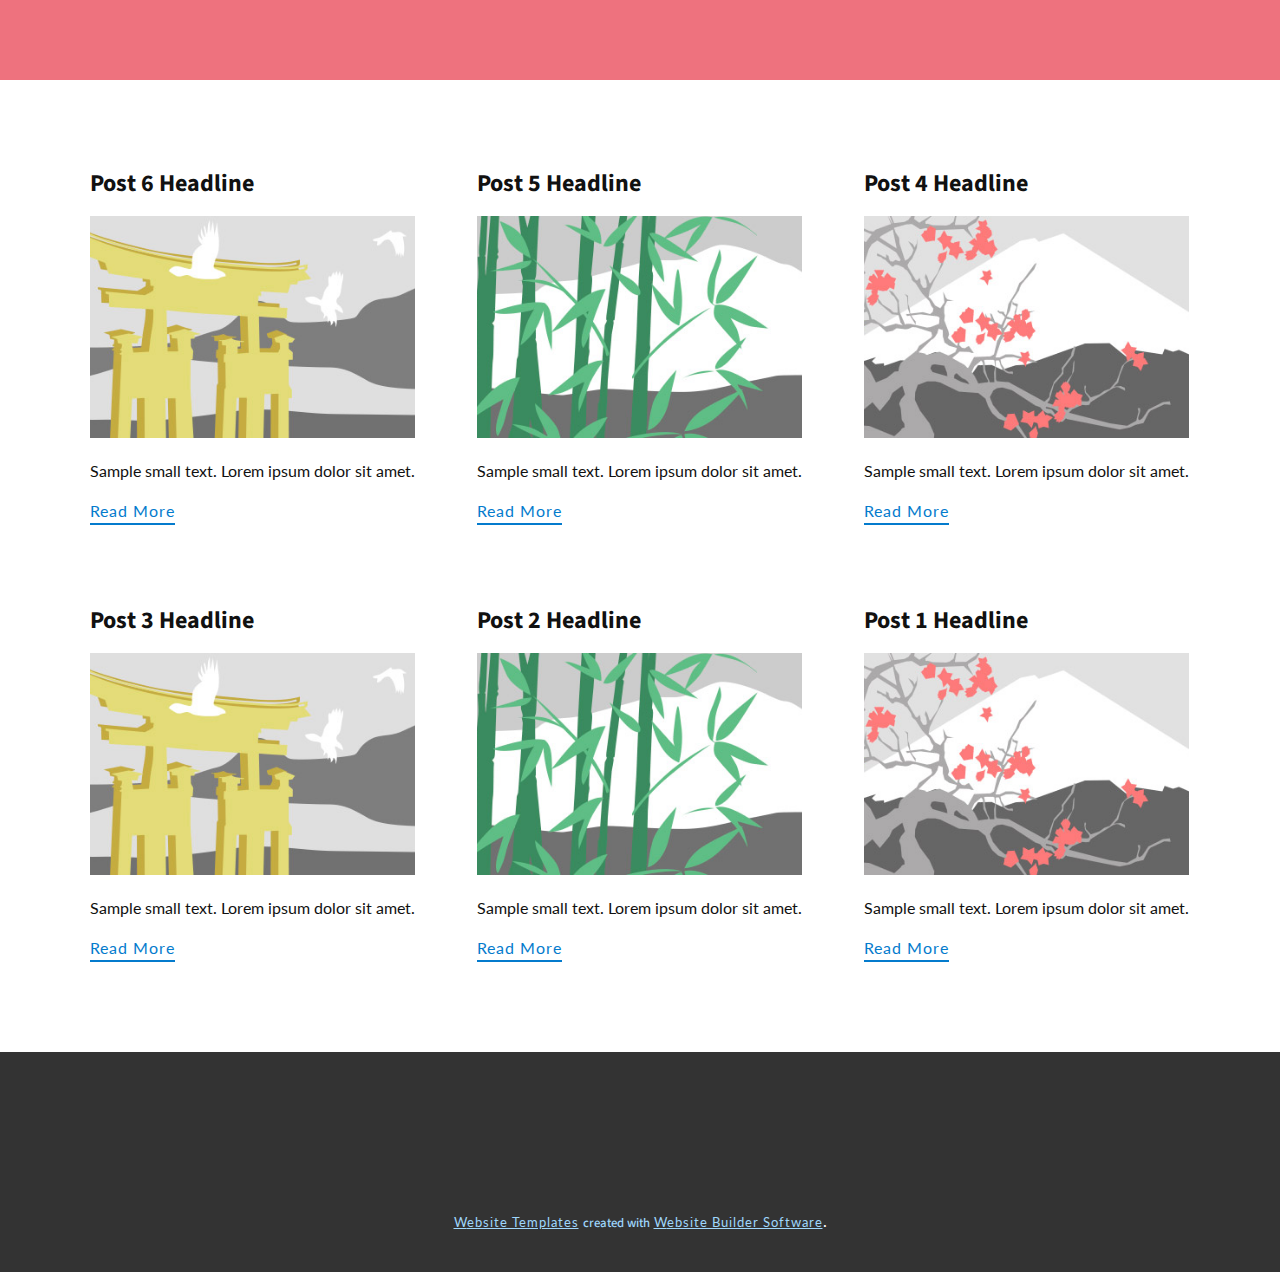
<file: static/assets/blog/blog.html>
<!DOCTYPE html>
<html style="font-size: 16px;" lang="en"><head>
    <meta name="viewport" content="width=device-width, initial-scale=1.0">
    <meta charset="utf-8">
    <meta name="keywords" content="">
    <meta name="description" content="">
    <title>Blog</title>
    <link rel="stylesheet" href="../nicepage.css" media="screen">
<link rel="stylesheet" href="../Blog-Template.css" media="screen">
    <script class="u-script" type="text/javascript" src="../jquery.js" defer=""></script>
    <script class="u-script" type="text/javascript" src="../nicepage.js" defer=""></script>
    <meta name="generator" content="Nicepage 5.21.3, nicepage.com">
    <link id="u-theme-google-font" rel="stylesheet" href="https://fonts.googleapis.com/css?family=Source+Sans+Pro:200,200i,300,300i,400,400i,600,600i,700,700i,900,900i|Lato:100,100i,300,300i,400,400i,700,700i,900,900i">
    
    
    
    <script type="application/ld+json">{
		"@context": "http://schema.org",
		"@type": "Organization",
		"name": ""
}</script>
    <meta name="theme-color" content="#047bcd">
  <meta data-intl-tel-input-cdn-path="intlTelInput/"></head>
  <body data-path-to-root="./" data-include-products="false" class="u-body u-xl-mode" data-lang="en"><header class="u-clearfix u-custom-color-1 u-header u-header" id="sec-d062"><div class="u-clearfix u-sheet u-sheet-1"></div></header>
    <section class="u-clearfix u-section-1" id="sec-5cae">
      <div class="u-clearfix u-sheet u-valign-middle u-sheet-1"><!--blog--><!--blog_options_json--><!--{"type":"Recent","source":"","tags":"","count":""}--><!--/blog_options_json-->
        <div class="u-blog u-expanded-width u-repeater u-repeater-1"><!--blog_post-->
          <div class="u-blog-post u-container-style u-repeater-item u-white u-repeater-item-1">
            <div class="u-container-layout u-similar-container u-valign-top u-container-layout-1"><!--blog_post_header-->
              <h4 class="u-blog-control u-text u-text-1">
                <a class="u-post-header-link" href="../blog/post-5.html">Post 6 Headline</a>
              </h4><!--/blog_post_header--><!--blog_post_image-->
              <a class="u-post-header-link" href="../blog/post-5.html"><img alt="" class="u-blog-control u-expanded-width u-image u-image-default u-image-1" src="../images/8ad73f3c.jpeg"></a><!--/blog_post_image--><!--blog_post_content-->
              <div class="u-blog-control u-post-content u-text u-text-2 fr-view">Sample small text. Lorem ipsum dolor sit amet.</div><!--/blog_post_content--><!--blog_post_readmore-->
              <a href="../blog/post-5.html" class="u-blog-control u-border-2 u-border-palette-1-base u-btn u-btn-rectangle u-button-style u-none u-btn-1"><!--blog_post_readmore_content--><!--options_json--><!--{"content":"","defaultValue":"Read More"}--><!--/options_json-->Read More<!--/blog_post_readmore_content--></a><!--/blog_post_readmore-->
            </div>
          </div><div class="u-blog-post u-container-style u-repeater-item u-video-cover u-white">
            <div class="u-container-layout u-similar-container u-valign-top u-container-layout-2"><!--blog_post_header-->
              <h4 class="u-blog-control u-text u-text-3">
                <a class="u-post-header-link" href="../blog/post-4.html">Post 5 Headline</a>
              </h4><!--/blog_post_header--><!--blog_post_image-->
              <a class="u-post-header-link" href="../blog/post-4.html"><img alt="" class="u-blog-control u-expanded-width u-image u-image-default u-image-2" src="../images/68f64b9d.jpeg"></a><!--/blog_post_image--><!--blog_post_content-->
              <div class="u-blog-control u-post-content u-text u-text-4 fr-view">Sample small text. Lorem ipsum dolor sit amet.</div><!--/blog_post_content--><!--blog_post_readmore-->
              <a href="../blog/post-4.html" class="u-blog-control u-border-2 u-border-palette-1-base u-btn u-btn-rectangle u-button-style u-none u-btn-2"><!--blog_post_readmore_content--><!--options_json--><!--{"content":"","defaultValue":"Read More"}--><!--/options_json-->Read More<!--/blog_post_readmore_content--></a><!--/blog_post_readmore-->
            </div>
          </div><div class="u-blog-post u-container-style u-repeater-item u-video-cover u-white">
            <div class="u-container-layout u-similar-container u-valign-top u-container-layout-3"><!--blog_post_header-->
              <h4 class="u-blog-control u-text u-text-5">
                <a class="u-post-header-link" href="../blog/post-3.html">Post 4 Headline</a>
              </h4><!--/blog_post_header--><!--blog_post_image-->
              <a class="u-post-header-link" href="../blog/post-3.html"><img alt="" class="u-blog-control u-expanded-width u-image u-image-default u-image-3" src="../images/0fd3416c.jpeg"></a><!--/blog_post_image--><!--blog_post_content-->
              <div class="u-blog-control u-post-content u-text u-text-6 fr-view">Sample small text. Lorem ipsum dolor sit amet.</div><!--/blog_post_content--><!--blog_post_readmore-->
              <a href="../blog/post-3.html" class="u-blog-control u-border-2 u-border-palette-1-base u-btn u-btn-rectangle u-button-style u-none u-btn-3"><!--blog_post_readmore_content--><!--options_json--><!--{"content":"","defaultValue":"Read More"}--><!--/options_json-->Read More<!--/blog_post_readmore_content--></a><!--/blog_post_readmore-->
            </div>
          </div><div class="u-blog-post u-container-style u-repeater-item u-white u-repeater-item-1">
            <div class="u-container-layout u-similar-container u-valign-top u-container-layout-1"><!--blog_post_header-->
              <h4 class="u-blog-control u-text u-text-1">
                <a class="u-post-header-link" href="../blog/post-2.html">Post 3 Headline</a>
              </h4><!--/blog_post_header--><!--blog_post_image-->
              <a class="u-post-header-link" href="../blog/post-2.html"><img alt="" class="u-blog-control u-expanded-width u-image u-image-default u-image-1" src="../images/8ad73f3c.jpeg"></a><!--/blog_post_image--><!--blog_post_content-->
              <div class="u-blog-control u-post-content u-text u-text-2 fr-view">Sample small text. Lorem ipsum dolor sit amet.</div><!--/blog_post_content--><!--blog_post_readmore-->
              <a href="../blog/post-2.html" class="u-blog-control u-border-2 u-border-palette-1-base u-btn u-btn-rectangle u-button-style u-none u-btn-1"><!--blog_post_readmore_content--><!--options_json--><!--{"content":"","defaultValue":"Read More"}--><!--/options_json-->Read More<!--/blog_post_readmore_content--></a><!--/blog_post_readmore-->
            </div>
          </div><div class="u-blog-post u-container-style u-repeater-item u-video-cover u-white">
            <div class="u-container-layout u-similar-container u-valign-top u-container-layout-2"><!--blog_post_header-->
              <h4 class="u-blog-control u-text u-text-3">
                <a class="u-post-header-link" href="../blog/post-1.html">Post 2 Headline</a>
              </h4><!--/blog_post_header--><!--blog_post_image-->
              <a class="u-post-header-link" href="../blog/post-1.html"><img alt="" class="u-blog-control u-expanded-width u-image u-image-default u-image-2" src="../images/68f64b9d.jpeg"></a><!--/blog_post_image--><!--blog_post_content-->
              <div class="u-blog-control u-post-content u-text u-text-4 fr-view">Sample small text. Lorem ipsum dolor sit amet.</div><!--/blog_post_content--><!--blog_post_readmore-->
              <a href="../blog/post-1.html" class="u-blog-control u-border-2 u-border-palette-1-base u-btn u-btn-rectangle u-button-style u-none u-btn-2"><!--blog_post_readmore_content--><!--options_json--><!--{"content":"","defaultValue":"Read More"}--><!--/options_json-->Read More<!--/blog_post_readmore_content--></a><!--/blog_post_readmore-->
            </div>
          </div><div class="u-blog-post u-container-style u-repeater-item u-video-cover u-white">
            <div class="u-container-layout u-similar-container u-valign-top u-container-layout-3"><!--blog_post_header-->
              <h4 class="u-blog-control u-text u-text-5">
                <a class="u-post-header-link" href="../blog/post.html">Post 1 Headline</a>
              </h4><!--/blog_post_header--><!--blog_post_image-->
              <a class="u-post-header-link" href="../blog/post.html"><img alt="" class="u-blog-control u-expanded-width u-image u-image-default u-image-3" src="../images/0fd3416c.jpeg"></a><!--/blog_post_image--><!--blog_post_content-->
              <div class="u-blog-control u-post-content u-text u-text-6 fr-view">Sample small text. Lorem ipsum dolor sit amet.</div><!--/blog_post_content--><!--blog_post_readmore-->
              <a href="../blog/post.html" class="u-blog-control u-border-2 u-border-palette-1-base u-btn u-btn-rectangle u-button-style u-none u-btn-3"><!--blog_post_readmore_content--><!--options_json--><!--{"content":"","defaultValue":"Read More"}--><!--/options_json-->Read More<!--/blog_post_readmore_content--></a><!--/blog_post_readmore-->
            </div>
          </div><!--/blog_post--><!--blog_post-->
          <!--/blog_post--><!--blog_post-->
          <!--/blog_post-->
        </div><!--/blog-->
      </div>
    </section>
    
    
    
    <footer class="u-align-center u-clearfix u-footer u-grey-80 u-footer" id="sec-88ec"><div class="u-clearfix u-sheet u-sheet-1"></div></footer>
    <section class="u-backlink u-clearfix u-grey-80">
      <a class="u-link" href="https://nicepage.com/website-templates" target="_blank">
        <span>Website Templates</span>
      </a>
      <p class="u-text">
        <span>created with</span>
      </p>
      <a class="u-link" href="" target="_blank">
        <span>Website Builder Software</span>
      </a>. 
    </section>
  
</body></html>
</file>
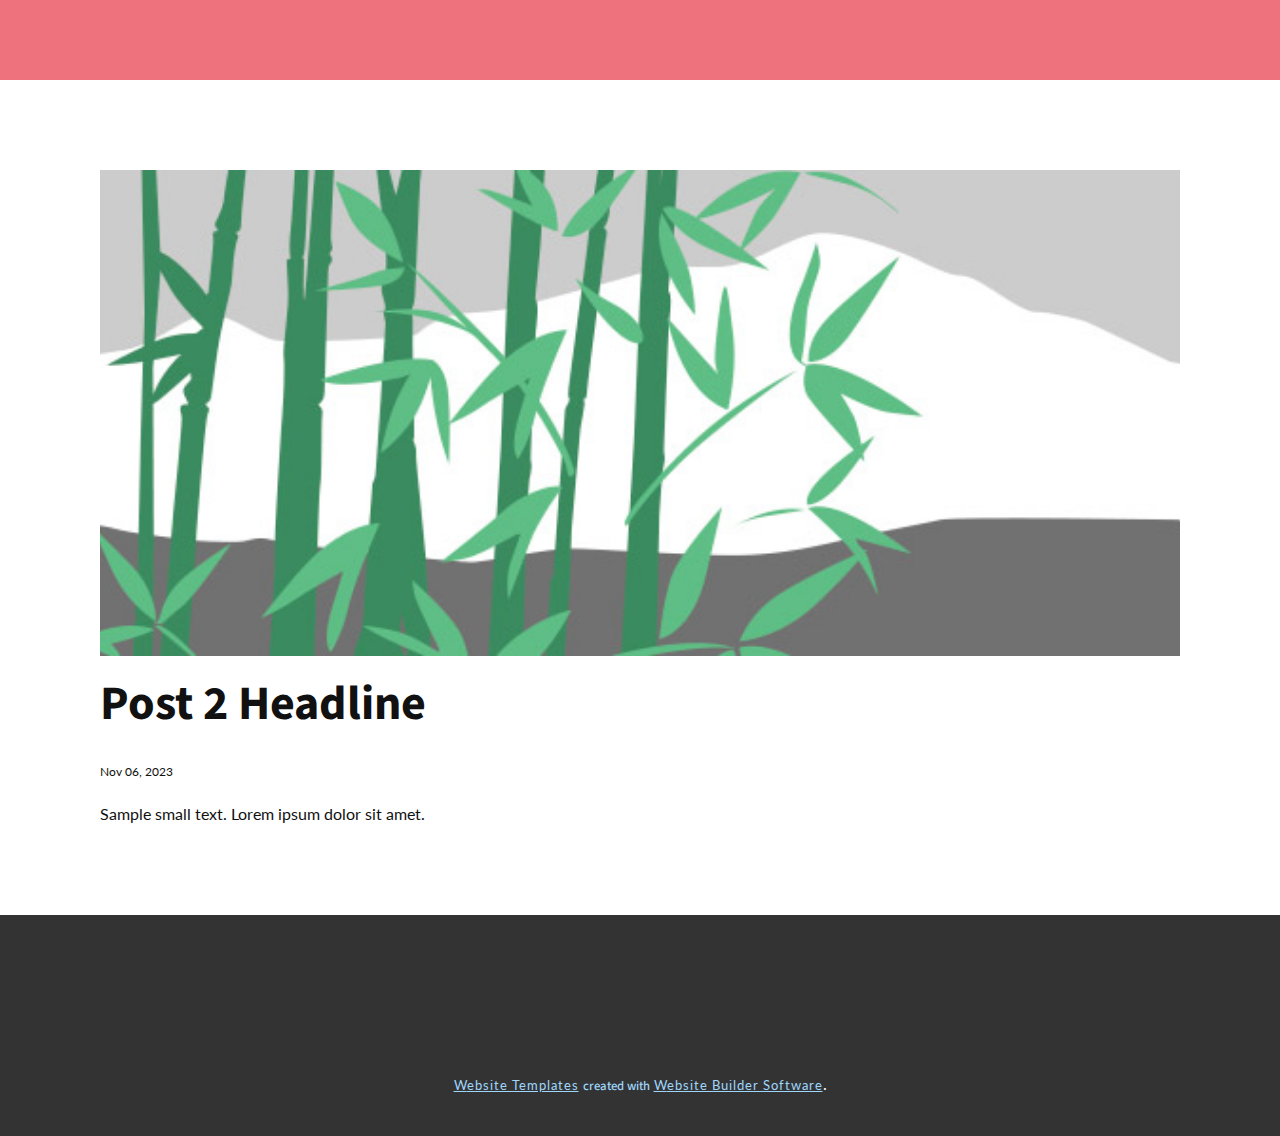
<file: static/assets/blog/post-1.html>
<!DOCTYPE html>
<html style="font-size: 16px;" lang="en"><head>
    <meta name="viewport" content="width=device-width, initial-scale=1.0">
    <meta charset="utf-8">
    <meta name="keywords" content="Post 1 Headline">
    <meta name="description" content="">
    <title>Post 2 Headline</title>
    <link rel="stylesheet" href="../nicepage.css" media="screen">
<link rel="stylesheet" href="../Post-Template.css" media="screen">
    <script class="u-script" type="text/javascript" src="../jquery.js" defer=""></script>
    <script class="u-script" type="text/javascript" src="../nicepage.js" defer=""></script>
    <meta name="generator" content="Nicepage 5.21.3, nicepage.com">
    <link id="u-theme-google-font" rel="stylesheet" href="https://fonts.googleapis.com/css?family=Source+Sans+Pro:200,200i,300,300i,400,400i,600,600i,700,700i,900,900i|Lato:100,100i,300,300i,400,400i,700,700i,900,900i">
    
    
    
    <script type="application/ld+json">{
		"@context": "http://schema.org",
		"@type": "Organization",
		"name": ""
}</script>
    <meta name="theme-color" content="#047bcd">
  <meta data-intl-tel-input-cdn-path="intlTelInput/"></head>
  <body data-path-to-root="./" data-include-products="false" class="u-body u-xl-mode" data-lang="en"><header class="u-clearfix u-custom-color-1 u-header u-header" id="sec-d062"><div class="u-clearfix u-sheet u-sheet-1"></div></header>
    <section class="u-align-center u-clearfix u-section-1" id="sec-d034">
      <div class="u-clearfix u-sheet u-valign-middle-md u-valign-middle-sm u-valign-middle-xs u-sheet-1"><!--post_details--><!--post_details_options_json--><!--{"source":""}--><!--/post_details_options_json--><!--blog_post-->
        <div class="u-container-style u-expanded-width u-post-details u-post-details-1">
          <div class="u-container-layout u-valign-middle u-container-layout-1"><!--blog_post_image-->
            <img alt="" class="u-blog-control u-expanded-width u-image u-image-default u-image-1" src="../images/68f64b9d.jpeg"><!--/blog_post_image--><!--blog_post_header-->
            <h2 class="u-blog-control u-text u-text-1">Post 2 Headline</h2><!--/blog_post_header--><!--blog_post_metadata-->
            <div class="u-blog-control u-metadata u-metadata-1"><!--blog_post_metadata_date-->
              <span class="u-meta-date u-meta-icon">Nov 06, 2023</span><!--/blog_post_metadata_date--><!--blog_post_metadata_category-->
              <!--/blog_post_metadata_category--><!--blog_post_metadata_comments-->
              <!--/blog_post_metadata_comments-->
            </div><!--/blog_post_metadata--><!--blog_post_content-->
            <div class="u-align-justify u-blog-control u-post-content u-text u-text-2 fr-view">
  Sample small text. Lorem ipsum dolor sit amet.
  </div><!--/blog_post_content-->
          </div>
        </div><!--/blog_post--><!--/post_details-->
      </div>
    </section>
    
    
    
    <footer class="u-align-center u-clearfix u-footer u-grey-80 u-footer" id="sec-88ec"><div class="u-clearfix u-sheet u-sheet-1"></div></footer>
    <section class="u-backlink u-clearfix u-grey-80">
      <a class="u-link" href="https://nicepage.com/website-templates" target="_blank">
        <span>Website Templates</span>
      </a>
      <p class="u-text">
        <span>created with</span>
      </p>
      <a class="u-link" href="" target="_blank">
        <span>Website Builder Software</span>
      </a>. 
    </section>
  
</body></html>
</file>
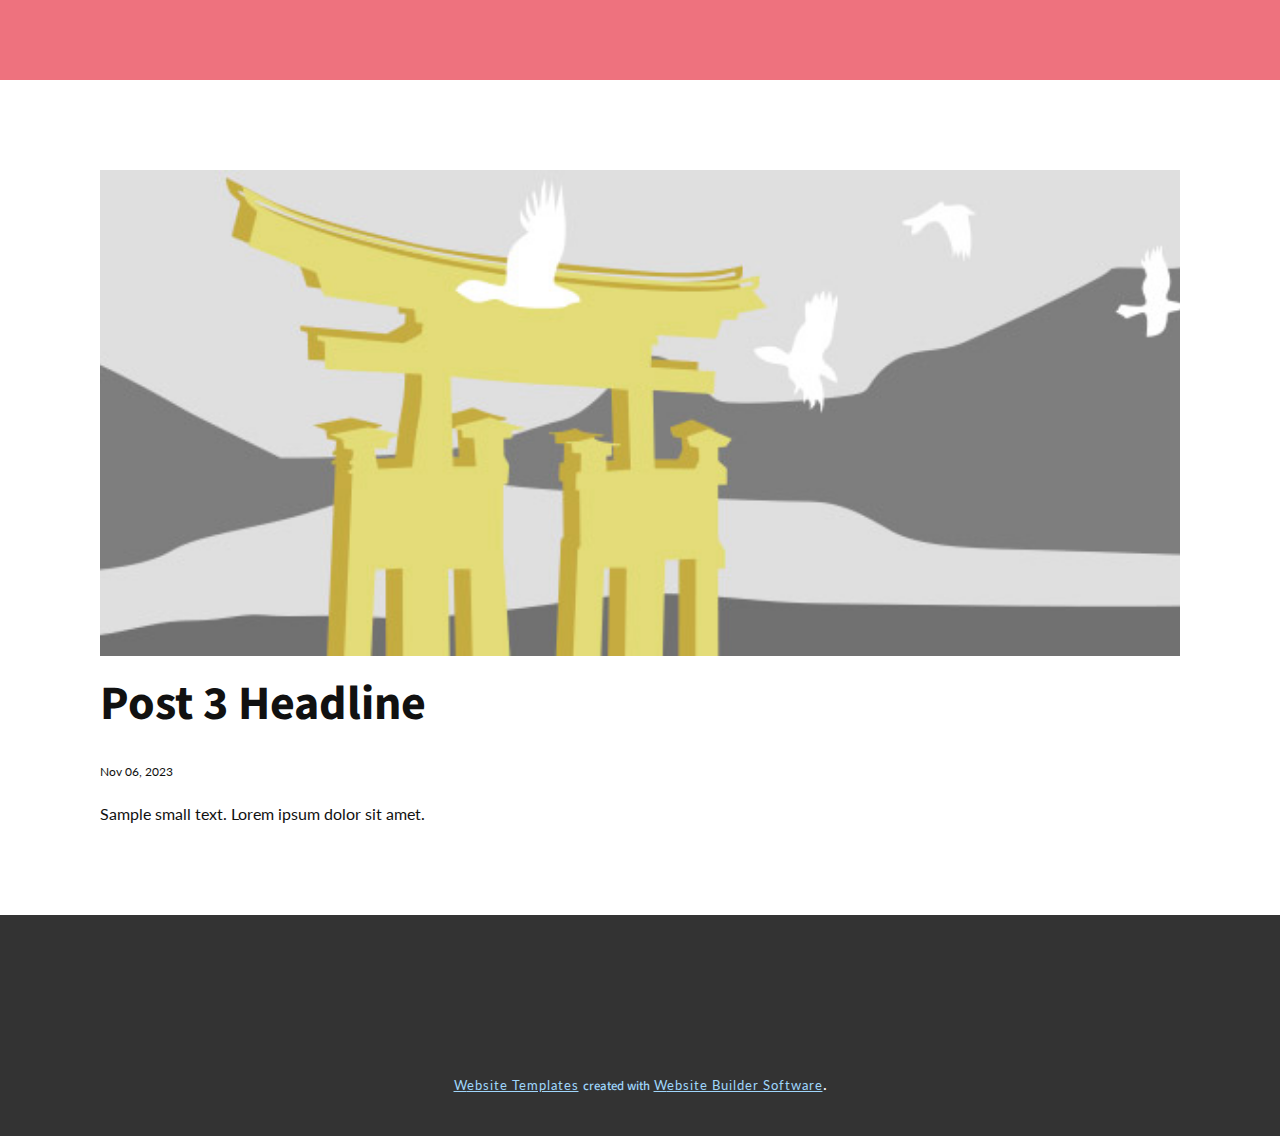
<file: static/assets/blog/post-2.html>
<!DOCTYPE html>
<html style="font-size: 16px;" lang="en"><head>
    <meta name="viewport" content="width=device-width, initial-scale=1.0">
    <meta charset="utf-8">
    <meta name="keywords" content="Post 1 Headline">
    <meta name="description" content="">
    <title>Post 3 Headline</title>
    <link rel="stylesheet" href="../nicepage.css" media="screen">
<link rel="stylesheet" href="../Post-Template.css" media="screen">
    <script class="u-script" type="text/javascript" src="../jquery.js" defer=""></script>
    <script class="u-script" type="text/javascript" src="../nicepage.js" defer=""></script>
    <meta name="generator" content="Nicepage 5.21.3, nicepage.com">
    <link id="u-theme-google-font" rel="stylesheet" href="https://fonts.googleapis.com/css?family=Source+Sans+Pro:200,200i,300,300i,400,400i,600,600i,700,700i,900,900i|Lato:100,100i,300,300i,400,400i,700,700i,900,900i">
    
    
    
    <script type="application/ld+json">{
		"@context": "http://schema.org",
		"@type": "Organization",
		"name": ""
}</script>
    <meta name="theme-color" content="#047bcd">
  <meta data-intl-tel-input-cdn-path="intlTelInput/"></head>
  <body data-path-to-root="./" data-include-products="false" class="u-body u-xl-mode" data-lang="en"><header class="u-clearfix u-custom-color-1 u-header u-header" id="sec-d062"><div class="u-clearfix u-sheet u-sheet-1"></div></header>
    <section class="u-align-center u-clearfix u-section-1" id="sec-d034">
      <div class="u-clearfix u-sheet u-valign-middle-md u-valign-middle-sm u-valign-middle-xs u-sheet-1"><!--post_details--><!--post_details_options_json--><!--{"source":""}--><!--/post_details_options_json--><!--blog_post-->
        <div class="u-container-style u-expanded-width u-post-details u-post-details-1">
          <div class="u-container-layout u-valign-middle u-container-layout-1"><!--blog_post_image-->
            <img alt="" class="u-blog-control u-expanded-width u-image u-image-default u-image-1" src="../images/8ad73f3c.jpeg"><!--/blog_post_image--><!--blog_post_header-->
            <h2 class="u-blog-control u-text u-text-1">Post 3 Headline</h2><!--/blog_post_header--><!--blog_post_metadata-->
            <div class="u-blog-control u-metadata u-metadata-1"><!--blog_post_metadata_date-->
              <span class="u-meta-date u-meta-icon">Nov 06, 2023</span><!--/blog_post_metadata_date--><!--blog_post_metadata_category-->
              <!--/blog_post_metadata_category--><!--blog_post_metadata_comments-->
              <!--/blog_post_metadata_comments-->
            </div><!--/blog_post_metadata--><!--blog_post_content-->
            <div class="u-align-justify u-blog-control u-post-content u-text u-text-2 fr-view">
  Sample small text. Lorem ipsum dolor sit amet.
  </div><!--/blog_post_content-->
          </div>
        </div><!--/blog_post--><!--/post_details-->
      </div>
    </section>
    
    
    
    <footer class="u-align-center u-clearfix u-footer u-grey-80 u-footer" id="sec-88ec"><div class="u-clearfix u-sheet u-sheet-1"></div></footer>
    <section class="u-backlink u-clearfix u-grey-80">
      <a class="u-link" href="https://nicepage.com/website-templates" target="_blank">
        <span>Website Templates</span>
      </a>
      <p class="u-text">
        <span>created with</span>
      </p>
      <a class="u-link" href="" target="_blank">
        <span>Website Builder Software</span>
      </a>. 
    </section>
  
</body></html>
</file>
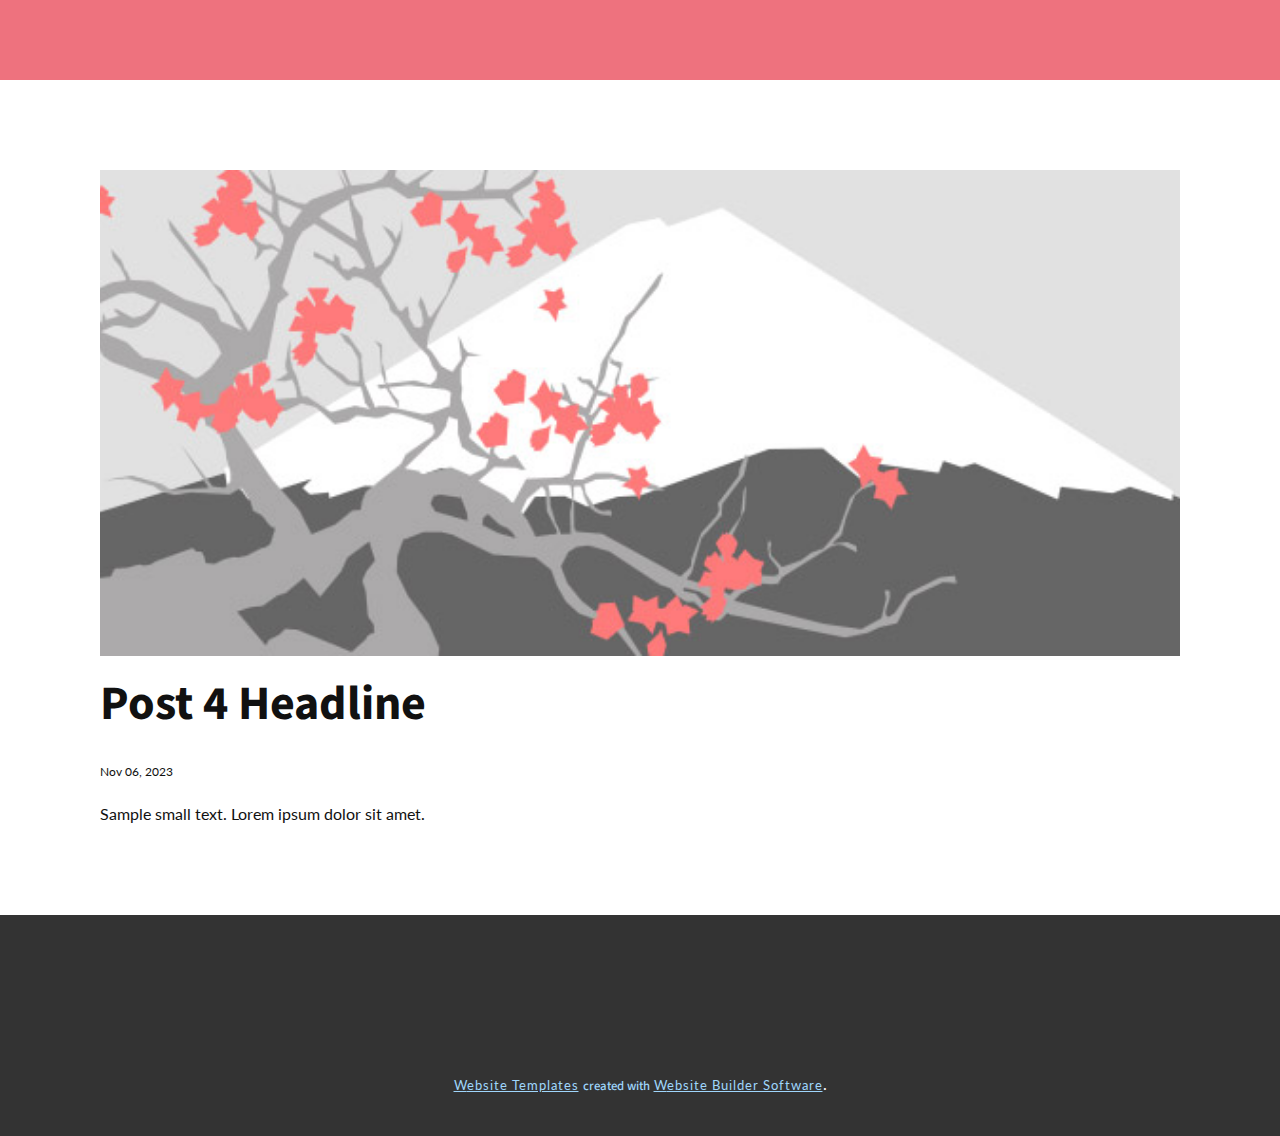
<file: static/assets/blog/post-3.html>
<!DOCTYPE html>
<html style="font-size: 16px;" lang="en"><head>
    <meta name="viewport" content="width=device-width, initial-scale=1.0">
    <meta charset="utf-8">
    <meta name="keywords" content="Post 1 Headline">
    <meta name="description" content="">
    <title>Post 4 Headline</title>
    <link rel="stylesheet" href="../nicepage.css" media="screen">
<link rel="stylesheet" href="../Post-Template.css" media="screen">
    <script class="u-script" type="text/javascript" src="../jquery.js" defer=""></script>
    <script class="u-script" type="text/javascript" src="../nicepage.js" defer=""></script>
    <meta name="generator" content="Nicepage 5.21.3, nicepage.com">
    <link id="u-theme-google-font" rel="stylesheet" href="https://fonts.googleapis.com/css?family=Source+Sans+Pro:200,200i,300,300i,400,400i,600,600i,700,700i,900,900i|Lato:100,100i,300,300i,400,400i,700,700i,900,900i">
    
    
    
    <script type="application/ld+json">{
		"@context": "http://schema.org",
		"@type": "Organization",
		"name": ""
}</script>
    <meta name="theme-color" content="#047bcd">
  <meta data-intl-tel-input-cdn-path="intlTelInput/"></head>
  <body data-path-to-root="./" data-include-products="false" class="u-body u-xl-mode" data-lang="en"><header class="u-clearfix u-custom-color-1 u-header u-header" id="sec-d062"><div class="u-clearfix u-sheet u-sheet-1"></div></header>
    <section class="u-align-center u-clearfix u-section-1" id="sec-d034">
      <div class="u-clearfix u-sheet u-valign-middle-md u-valign-middle-sm u-valign-middle-xs u-sheet-1"><!--post_details--><!--post_details_options_json--><!--{"source":""}--><!--/post_details_options_json--><!--blog_post-->
        <div class="u-container-style u-expanded-width u-post-details u-post-details-1">
          <div class="u-container-layout u-valign-middle u-container-layout-1"><!--blog_post_image-->
            <img alt="" class="u-blog-control u-expanded-width u-image u-image-default u-image-1" src="../images/0fd3416c.jpeg"><!--/blog_post_image--><!--blog_post_header-->
            <h2 class="u-blog-control u-text u-text-1">Post 4 Headline</h2><!--/blog_post_header--><!--blog_post_metadata-->
            <div class="u-blog-control u-metadata u-metadata-1"><!--blog_post_metadata_date-->
              <span class="u-meta-date u-meta-icon">Nov 06, 2023</span><!--/blog_post_metadata_date--><!--blog_post_metadata_category-->
              <!--/blog_post_metadata_category--><!--blog_post_metadata_comments-->
              <!--/blog_post_metadata_comments-->
            </div><!--/blog_post_metadata--><!--blog_post_content-->
            <div class="u-align-justify u-blog-control u-post-content u-text u-text-2 fr-view">
  Sample small text. Lorem ipsum dolor sit amet.
  </div><!--/blog_post_content-->
          </div>
        </div><!--/blog_post--><!--/post_details-->
      </div>
    </section>
    
    
    
    <footer class="u-align-center u-clearfix u-footer u-grey-80 u-footer" id="sec-88ec"><div class="u-clearfix u-sheet u-sheet-1"></div></footer>
    <section class="u-backlink u-clearfix u-grey-80">
      <a class="u-link" href="https://nicepage.com/website-templates" target="_blank">
        <span>Website Templates</span>
      </a>
      <p class="u-text">
        <span>created with</span>
      </p>
      <a class="u-link" href="" target="_blank">
        <span>Website Builder Software</span>
      </a>. 
    </section>
  
</body></html>
</file>
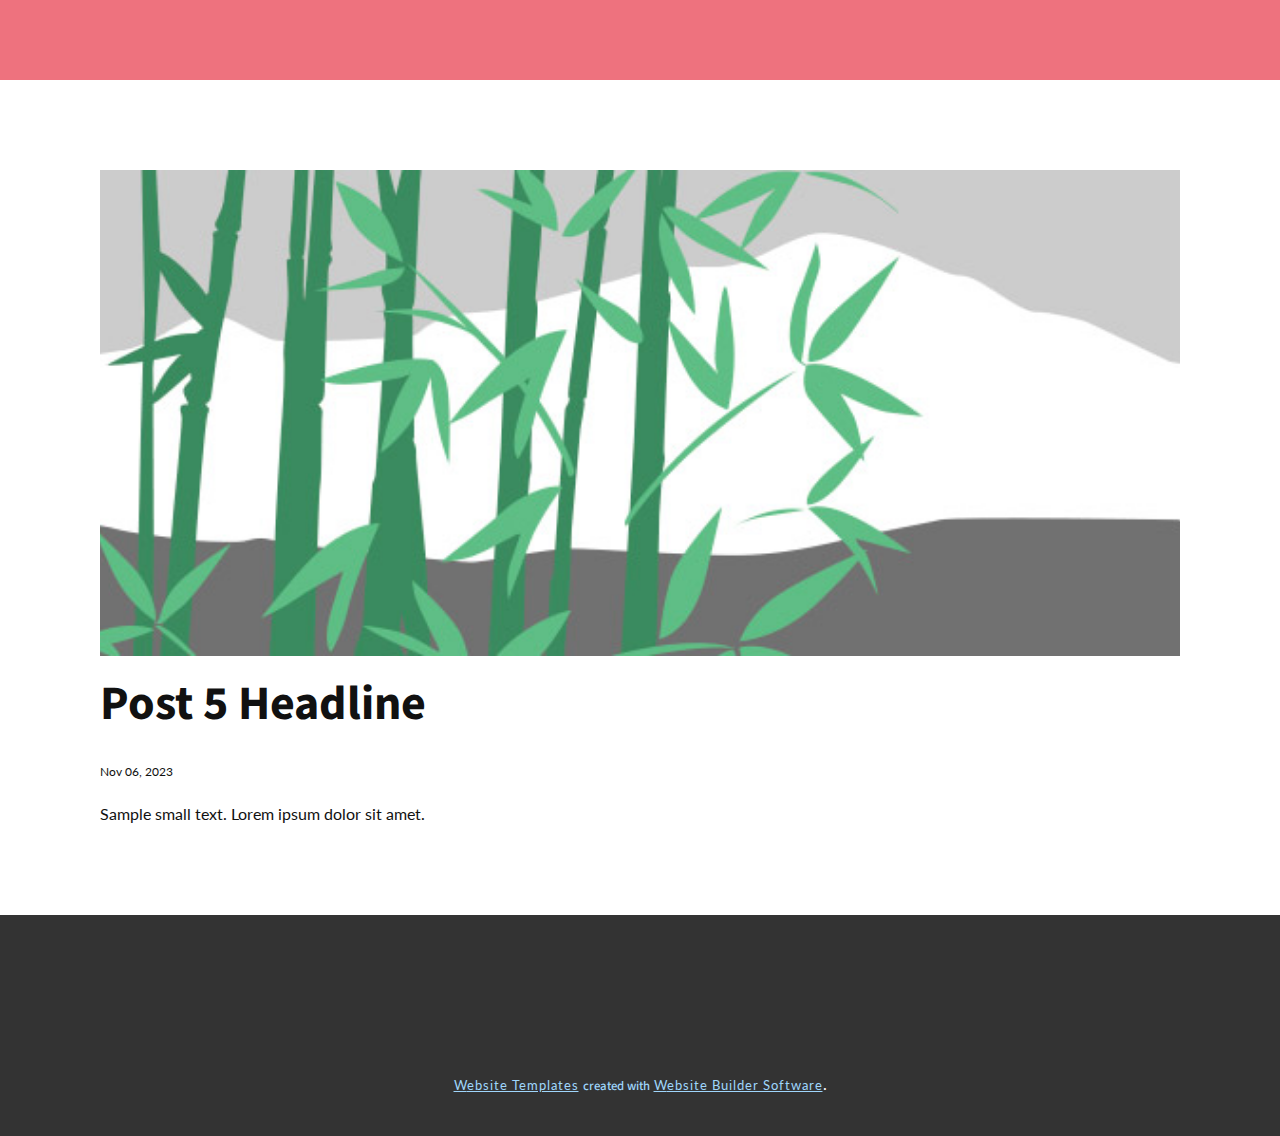
<file: static/assets/blog/post-4.html>
<!DOCTYPE html>
<html style="font-size: 16px;" lang="en"><head>
    <meta name="viewport" content="width=device-width, initial-scale=1.0">
    <meta charset="utf-8">
    <meta name="keywords" content="Post 1 Headline">
    <meta name="description" content="">
    <title>Post 5 Headline</title>
    <link rel="stylesheet" href="../nicepage.css" media="screen">
<link rel="stylesheet" href="../Post-Template.css" media="screen">
    <script class="u-script" type="text/javascript" src="../jquery.js" defer=""></script>
    <script class="u-script" type="text/javascript" src="../nicepage.js" defer=""></script>
    <meta name="generator" content="Nicepage 5.21.3, nicepage.com">
    <link id="u-theme-google-font" rel="stylesheet" href="https://fonts.googleapis.com/css?family=Source+Sans+Pro:200,200i,300,300i,400,400i,600,600i,700,700i,900,900i|Lato:100,100i,300,300i,400,400i,700,700i,900,900i">
    
    
    
    <script type="application/ld+json">{
		"@context": "http://schema.org",
		"@type": "Organization",
		"name": ""
}</script>
    <meta name="theme-color" content="#047bcd">
  <meta data-intl-tel-input-cdn-path="intlTelInput/"></head>
  <body data-path-to-root="./" data-include-products="false" class="u-body u-xl-mode" data-lang="en"><header class="u-clearfix u-custom-color-1 u-header u-header" id="sec-d062"><div class="u-clearfix u-sheet u-sheet-1"></div></header>
    <section class="u-align-center u-clearfix u-section-1" id="sec-d034">
      <div class="u-clearfix u-sheet u-valign-middle-md u-valign-middle-sm u-valign-middle-xs u-sheet-1"><!--post_details--><!--post_details_options_json--><!--{"source":""}--><!--/post_details_options_json--><!--blog_post-->
        <div class="u-container-style u-expanded-width u-post-details u-post-details-1">
          <div class="u-container-layout u-valign-middle u-container-layout-1"><!--blog_post_image-->
            <img alt="" class="u-blog-control u-expanded-width u-image u-image-default u-image-1" src="../images/68f64b9d.jpeg"><!--/blog_post_image--><!--blog_post_header-->
            <h2 class="u-blog-control u-text u-text-1">Post 5 Headline</h2><!--/blog_post_header--><!--blog_post_metadata-->
            <div class="u-blog-control u-metadata u-metadata-1"><!--blog_post_metadata_date-->
              <span class="u-meta-date u-meta-icon">Nov 06, 2023</span><!--/blog_post_metadata_date--><!--blog_post_metadata_category-->
              <!--/blog_post_metadata_category--><!--blog_post_metadata_comments-->
              <!--/blog_post_metadata_comments-->
            </div><!--/blog_post_metadata--><!--blog_post_content-->
            <div class="u-align-justify u-blog-control u-post-content u-text u-text-2 fr-view">
  Sample small text. Lorem ipsum dolor sit amet.
  </div><!--/blog_post_content-->
          </div>
        </div><!--/blog_post--><!--/post_details-->
      </div>
    </section>
    
    
    
    <footer class="u-align-center u-clearfix u-footer u-grey-80 u-footer" id="sec-88ec"><div class="u-clearfix u-sheet u-sheet-1"></div></footer>
    <section class="u-backlink u-clearfix u-grey-80">
      <a class="u-link" href="https://nicepage.com/website-templates" target="_blank">
        <span>Website Templates</span>
      </a>
      <p class="u-text">
        <span>created with</span>
      </p>
      <a class="u-link" href="" target="_blank">
        <span>Website Builder Software</span>
      </a>. 
    </section>
  
</body></html>
</file>
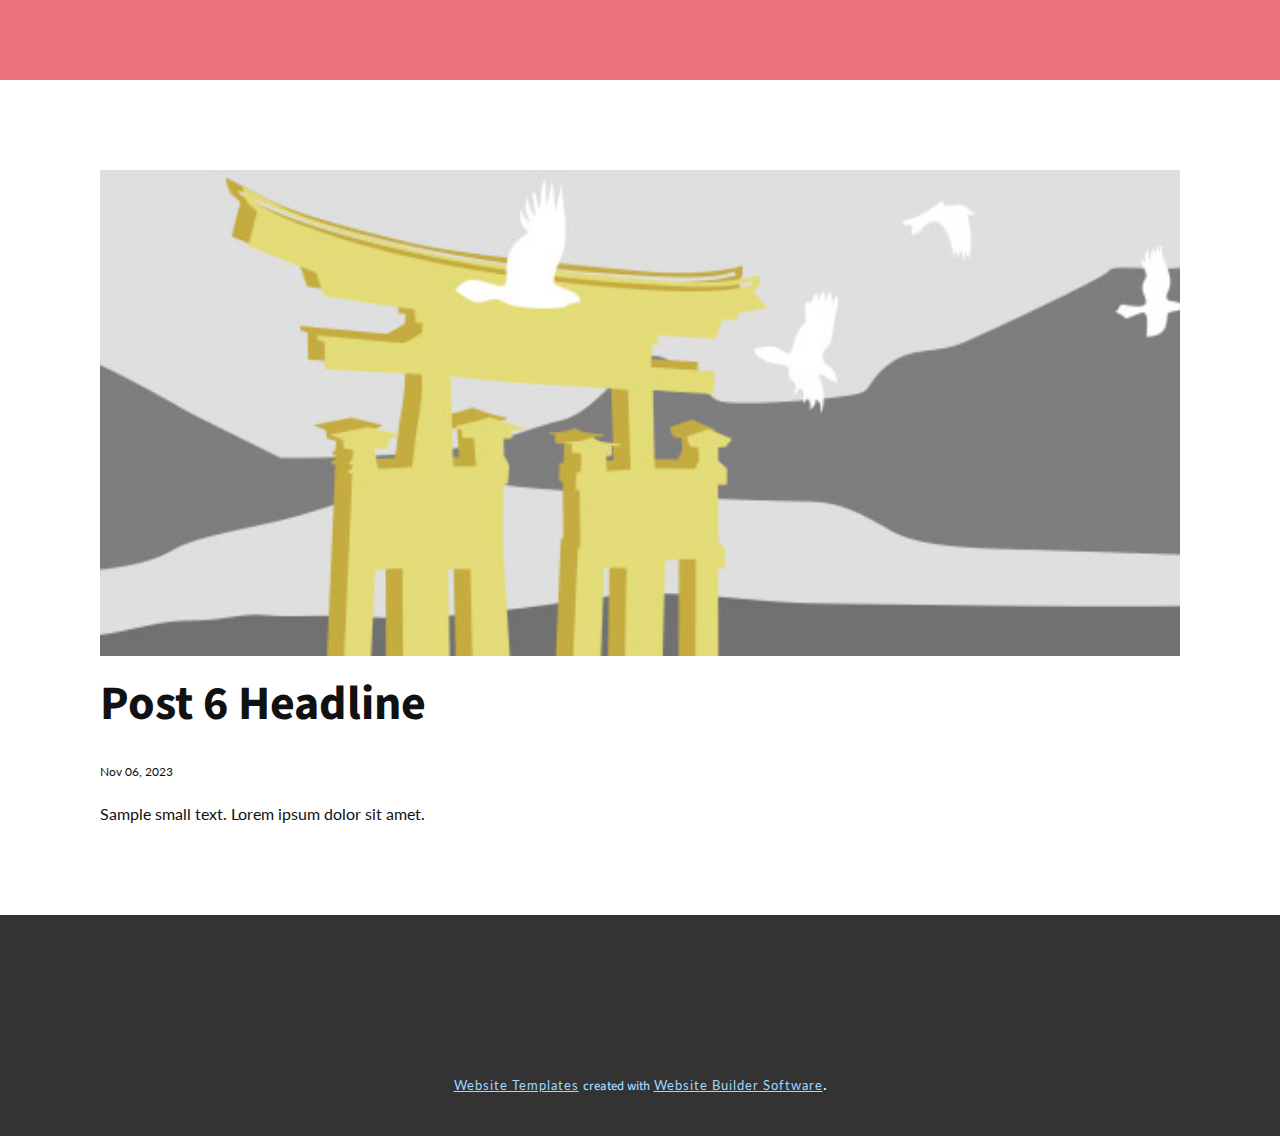
<file: static/assets/blog/post-5.html>
<!DOCTYPE html>
<html style="font-size: 16px;" lang="en"><head>
    <meta name="viewport" content="width=device-width, initial-scale=1.0">
    <meta charset="utf-8">
    <meta name="keywords" content="Post 1 Headline">
    <meta name="description" content="">
    <title>Post 6 Headline</title>
    <link rel="stylesheet" href="../nicepage.css" media="screen">
<link rel="stylesheet" href="../Post-Template.css" media="screen">
    <script class="u-script" type="text/javascript" src="../jquery.js" defer=""></script>
    <script class="u-script" type="text/javascript" src="../nicepage.js" defer=""></script>
    <meta name="generator" content="Nicepage 5.21.3, nicepage.com">
    <link id="u-theme-google-font" rel="stylesheet" href="https://fonts.googleapis.com/css?family=Source+Sans+Pro:200,200i,300,300i,400,400i,600,600i,700,700i,900,900i|Lato:100,100i,300,300i,400,400i,700,700i,900,900i">
    
    
    
    <script type="application/ld+json">{
		"@context": "http://schema.org",
		"@type": "Organization",
		"name": ""
}</script>
    <meta name="theme-color" content="#047bcd">
  <meta data-intl-tel-input-cdn-path="intlTelInput/"></head>
  <body data-path-to-root="./" data-include-products="false" class="u-body u-xl-mode" data-lang="en"><header class="u-clearfix u-custom-color-1 u-header u-header" id="sec-d062"><div class="u-clearfix u-sheet u-sheet-1"></div></header>
    <section class="u-align-center u-clearfix u-section-1" id="sec-d034">
      <div class="u-clearfix u-sheet u-valign-middle-md u-valign-middle-sm u-valign-middle-xs u-sheet-1"><!--post_details--><!--post_details_options_json--><!--{"source":""}--><!--/post_details_options_json--><!--blog_post-->
        <div class="u-container-style u-expanded-width u-post-details u-post-details-1">
          <div class="u-container-layout u-valign-middle u-container-layout-1"><!--blog_post_image-->
            <img alt="" class="u-blog-control u-expanded-width u-image u-image-default u-image-1" src="../images/8ad73f3c.jpeg"><!--/blog_post_image--><!--blog_post_header-->
            <h2 class="u-blog-control u-text u-text-1">Post 6 Headline</h2><!--/blog_post_header--><!--blog_post_metadata-->
            <div class="u-blog-control u-metadata u-metadata-1"><!--blog_post_metadata_date-->
              <span class="u-meta-date u-meta-icon">Nov 06, 2023</span><!--/blog_post_metadata_date--><!--blog_post_metadata_category-->
              <!--/blog_post_metadata_category--><!--blog_post_metadata_comments-->
              <!--/blog_post_metadata_comments-->
            </div><!--/blog_post_metadata--><!--blog_post_content-->
            <div class="u-align-justify u-blog-control u-post-content u-text u-text-2 fr-view">
  Sample small text. Lorem ipsum dolor sit amet.
  </div><!--/blog_post_content-->
          </div>
        </div><!--/blog_post--><!--/post_details-->
      </div>
    </section>
    
    
    
    <footer class="u-align-center u-clearfix u-footer u-grey-80 u-footer" id="sec-88ec"><div class="u-clearfix u-sheet u-sheet-1"></div></footer>
    <section class="u-backlink u-clearfix u-grey-80">
      <a class="u-link" href="https://nicepage.com/website-templates" target="_blank">
        <span>Website Templates</span>
      </a>
      <p class="u-text">
        <span>created with</span>
      </p>
      <a class="u-link" href="" target="_blank">
        <span>Website Builder Software</span>
      </a>. 
    </section>
  
</body></html>
</file>
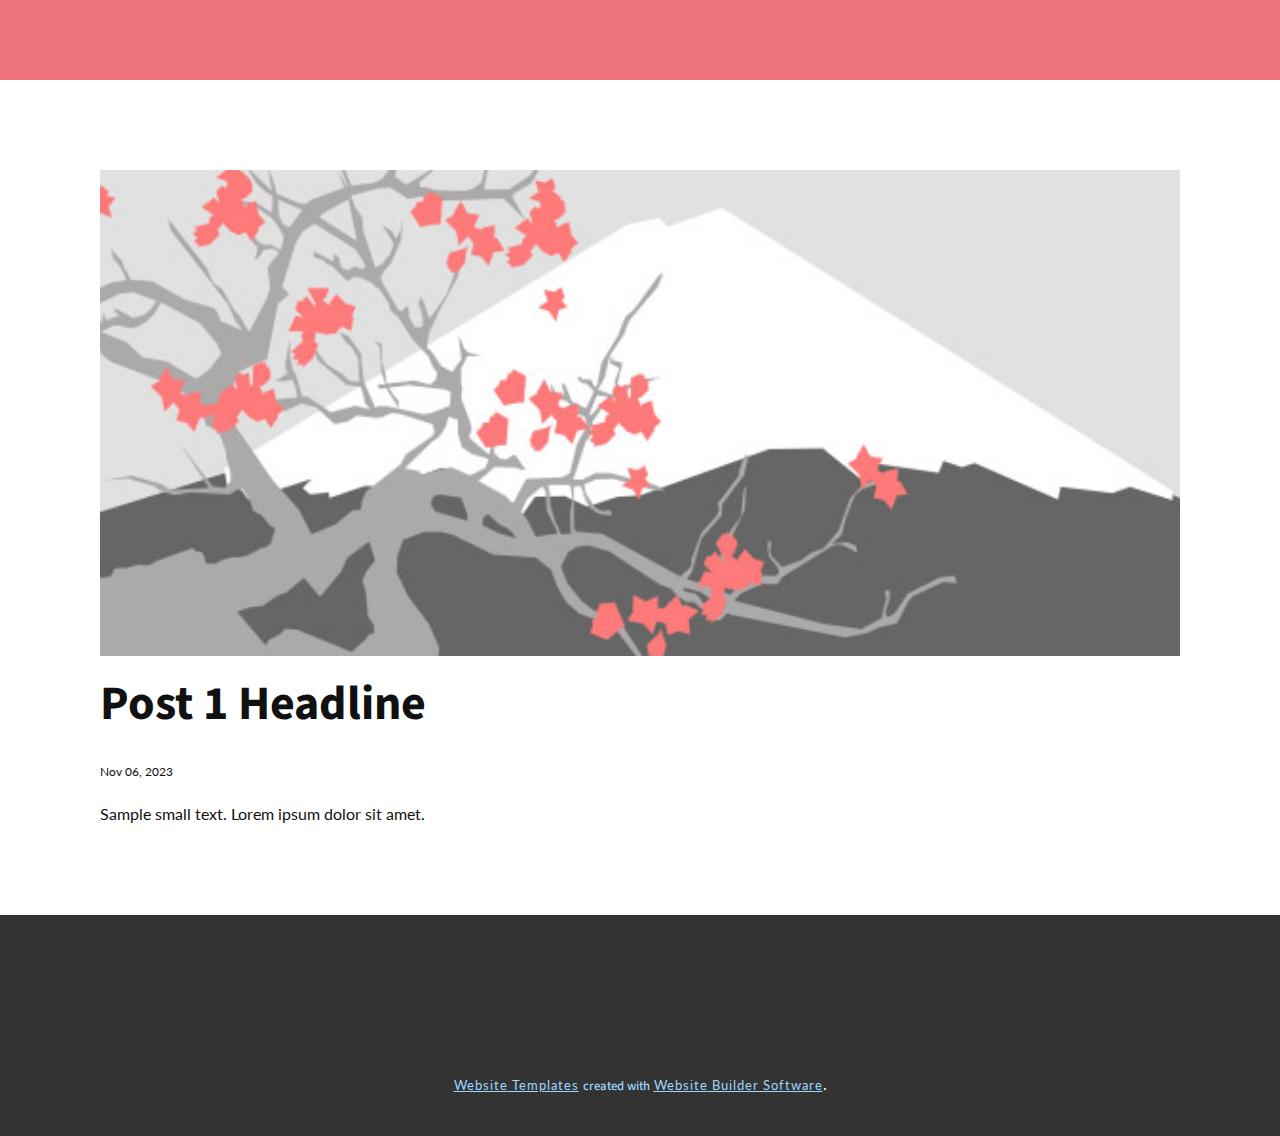
<file: static/assets/blog/post.html>
<!DOCTYPE html>
<html style="font-size: 16px;" lang="en"><head>
    <meta name="viewport" content="width=device-width, initial-scale=1.0">
    <meta charset="utf-8">
    <meta name="keywords" content="Post 1 Headline">
    <meta name="description" content="">
    <title>Post 1 Headline</title>
    <link rel="stylesheet" href="../nicepage.css" media="screen">
<link rel="stylesheet" href="../Post-Template.css" media="screen">
    <script class="u-script" type="text/javascript" src="../jquery.js" defer=""></script>
    <script class="u-script" type="text/javascript" src="../nicepage.js" defer=""></script>
    <meta name="generator" content="Nicepage 5.21.3, nicepage.com">
    <link id="u-theme-google-font" rel="stylesheet" href="https://fonts.googleapis.com/css?family=Source+Sans+Pro:200,200i,300,300i,400,400i,600,600i,700,700i,900,900i|Lato:100,100i,300,300i,400,400i,700,700i,900,900i">
    
    
    
    <script type="application/ld+json">{
		"@context": "http://schema.org",
		"@type": "Organization",
		"name": ""
}</script>
    <meta name="theme-color" content="#047bcd">
  <meta data-intl-tel-input-cdn-path="intlTelInput/"></head>
  <body data-path-to-root="./" data-include-products="false" class="u-body u-xl-mode" data-lang="en"><header class="u-clearfix u-custom-color-1 u-header u-header" id="sec-d062"><div class="u-clearfix u-sheet u-sheet-1"></div></header>
    <section class="u-align-center u-clearfix u-section-1" id="sec-d034">
      <div class="u-clearfix u-sheet u-valign-middle-md u-valign-middle-sm u-valign-middle-xs u-sheet-1"><!--post_details--><!--post_details_options_json--><!--{"source":""}--><!--/post_details_options_json--><!--blog_post-->
        <div class="u-container-style u-expanded-width u-post-details u-post-details-1">
          <div class="u-container-layout u-valign-middle u-container-layout-1"><!--blog_post_image-->
            <img alt="" class="u-blog-control u-expanded-width u-image u-image-default u-image-1" src="../images/0fd3416c.jpeg"><!--/blog_post_image--><!--blog_post_header-->
            <h2 class="u-blog-control u-text u-text-1">Post 1 Headline</h2><!--/blog_post_header--><!--blog_post_metadata-->
            <div class="u-blog-control u-metadata u-metadata-1"><!--blog_post_metadata_date-->
              <span class="u-meta-date u-meta-icon">Nov 06, 2023</span><!--/blog_post_metadata_date--><!--blog_post_metadata_category-->
              <!--/blog_post_metadata_category--><!--blog_post_metadata_comments-->
              <!--/blog_post_metadata_comments-->
            </div><!--/blog_post_metadata--><!--blog_post_content-->
            <div class="u-align-justify u-blog-control u-post-content u-text u-text-2 fr-view">
  Sample small text. Lorem ipsum dolor sit amet.
  </div><!--/blog_post_content-->
          </div>
        </div><!--/blog_post--><!--/post_details-->
      </div>
    </section>
    
    
    
    <footer class="u-align-center u-clearfix u-footer u-grey-80 u-footer" id="sec-88ec"><div class="u-clearfix u-sheet u-sheet-1"></div></footer>
    <section class="u-backlink u-clearfix u-grey-80">
      <a class="u-link" href="https://nicepage.com/website-templates" target="_blank">
        <span>Website Templates</span>
      </a>
      <p class="u-text">
        <span>created with</span>
      </p>
      <a class="u-link" href="" target="_blank">
        <span>Website Builder Software</span>
      </a>. 
    </section>
  
</body></html>
</file>
